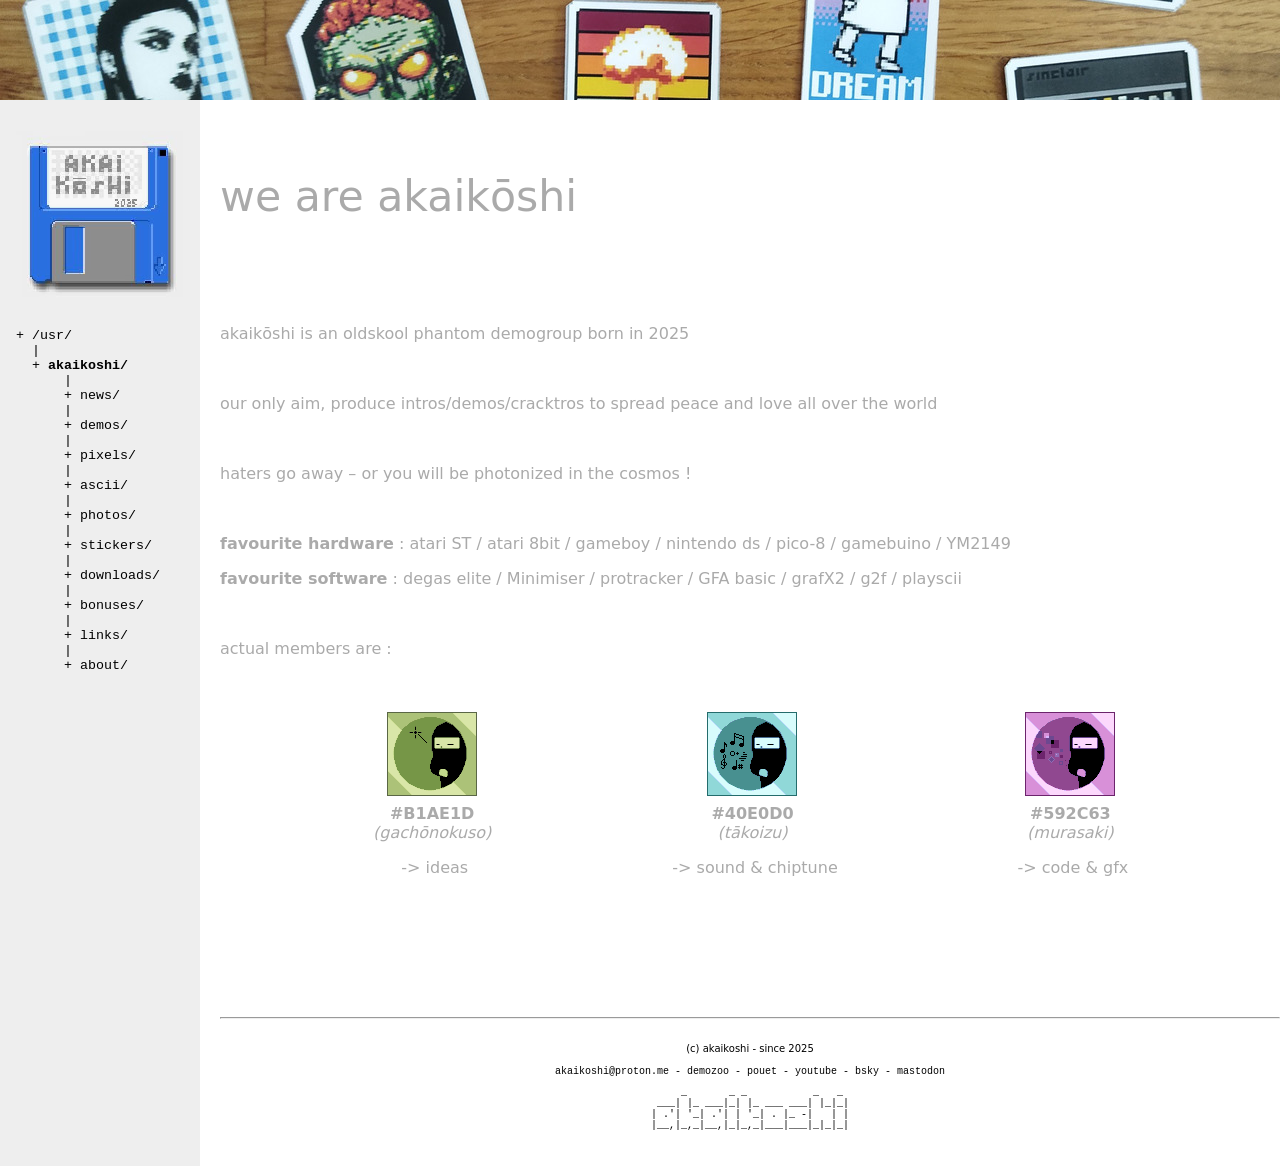
<file: index.html>
<!DOCTYPE html>
<HTML>

<HEAD>
	<META charset="utf-8">
	<TITLE>we are akaikoshi</TITLE>
	<LINK href="./css/page.css" rel="stylesheet"></LINK>
	<SCRIPT type="text/javascript" src="lib/ak.js"></SCRIPT>
</HEAD>

<SCRIPT>

var ak_news = [

"12 may 2026| welcome on akaikoshi new website - hope you'll like it :-)</A>",

"",
"",
"",
"",

];

<!-- 
//------------------------------------------------------------------------------
// ---- BODY ----
//------------------------------------------------------------------------------
-->

start_page(1, "we are akaikōshi", "" );

</script><h2>
<P>akaikōshi is an oldskool phantom demogroup born in 2025
<P>&nbsp;</P>
<P>our only aim, produce intros/demos/cracktros to spread peace and love all over the world
<P>&nbsp;</P>
<P>haters go away – or you will be photonized in the cosmos !

<P>&nbsp;</P>

<P><B>favourite hardware</B> : atari ST / atari 8bit / gameboy / nintendo ds / pico-8 / gamebuino / YM2149

<P><B>favourite software</B> : degas elite / Minimiser / protracker / GFA basic / grafX2 / g2f / playscii

<P>&nbsp;</P>
<P>actual members are :
<p>&nbsp;</p>
<center>
<table border=0 width=85%>
<tr valign=center>
<td align=center><img src="img/n3.png"></td>
<td align=center><img src="img/n2.png"></td>
	<td align=center><img src="img/n1.png"></td>
</tr>

<tr valign=center> 
<td align=center><B>#B1AE1D</B><I><br>(gachōnokuso)</I></B><P>&nbsp;-> ideas</td>
<td align=center><B>#40E0D0</B><I><br>(tākoizu)</I><P>&nbsp;-> sound & chiptune</td>
<td align=center><B>#592C63</B><I><br>(murasaki)</I><P>&nbsp;-> code & gfx</td>
</tr>

</table>

<P>&nbsp;</P>
<P>&nbsp;</P>
<P>&nbsp;</P>

<script>
  end_page();
 
</script>
</HTML>
</file>
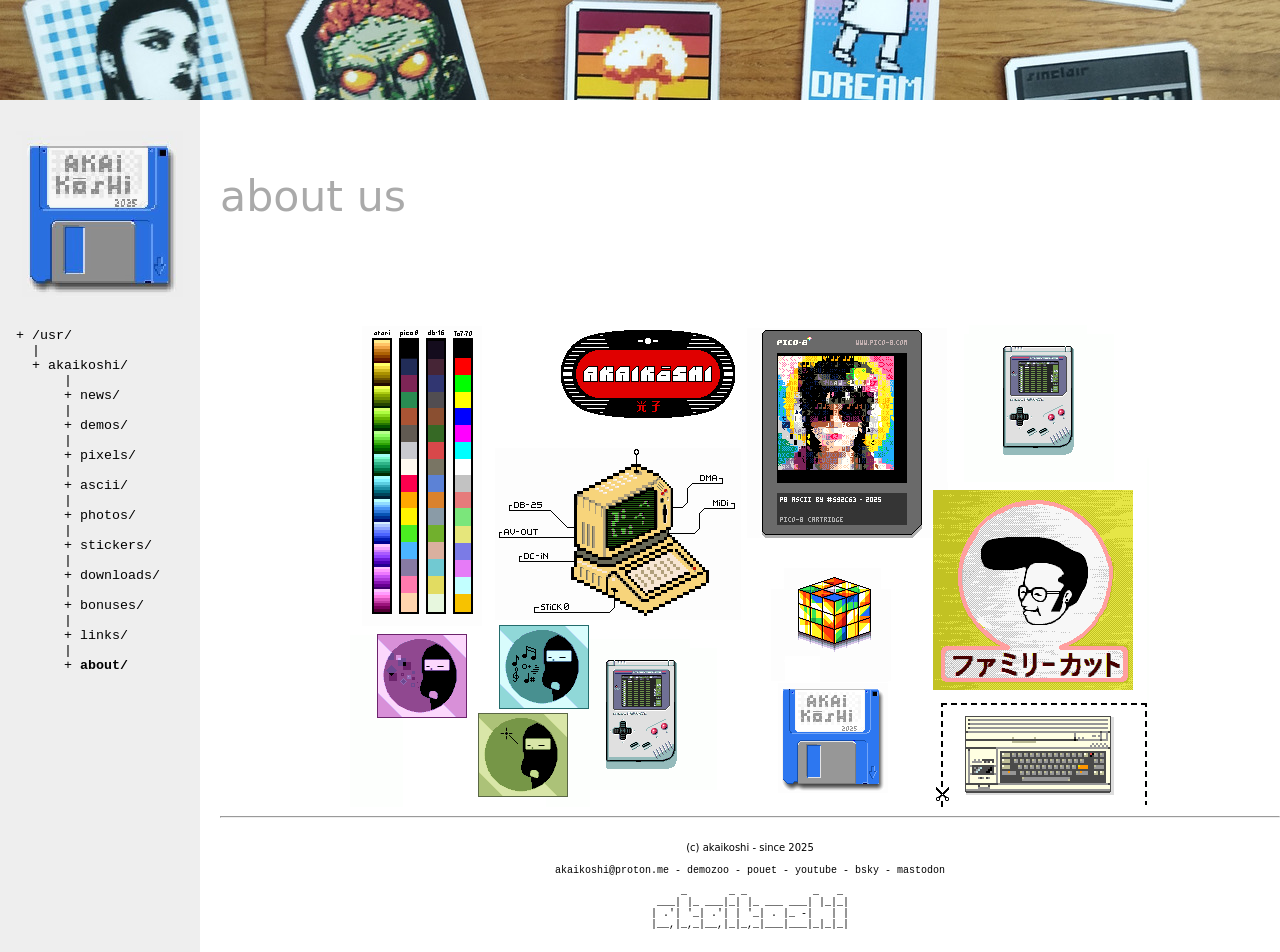
<file: about.html>
<!DOCTYPE html>
<HTML>

<HEAD>
	<META charset="utf-8">
	<TITLE>akaikoshi : about us</TITLE>
	<LINK href="./css/page.css" rel="stylesheet"></LINK>
	<SCRIPT type="text/javascript" src="lib/ak.js"></SCRIPT>
</HEAD>

<SCRIPT>

<!-- 
//------------------------------------------------------------------------------
// ---- BODY ----
//------------------------------------------------------------------------------
-->

start_page( 11, "about us", "" );

	document.write( "<center><img src='img/about.png'>" );

end_page(); 

</SCRIPT>
</HTML>
</file>
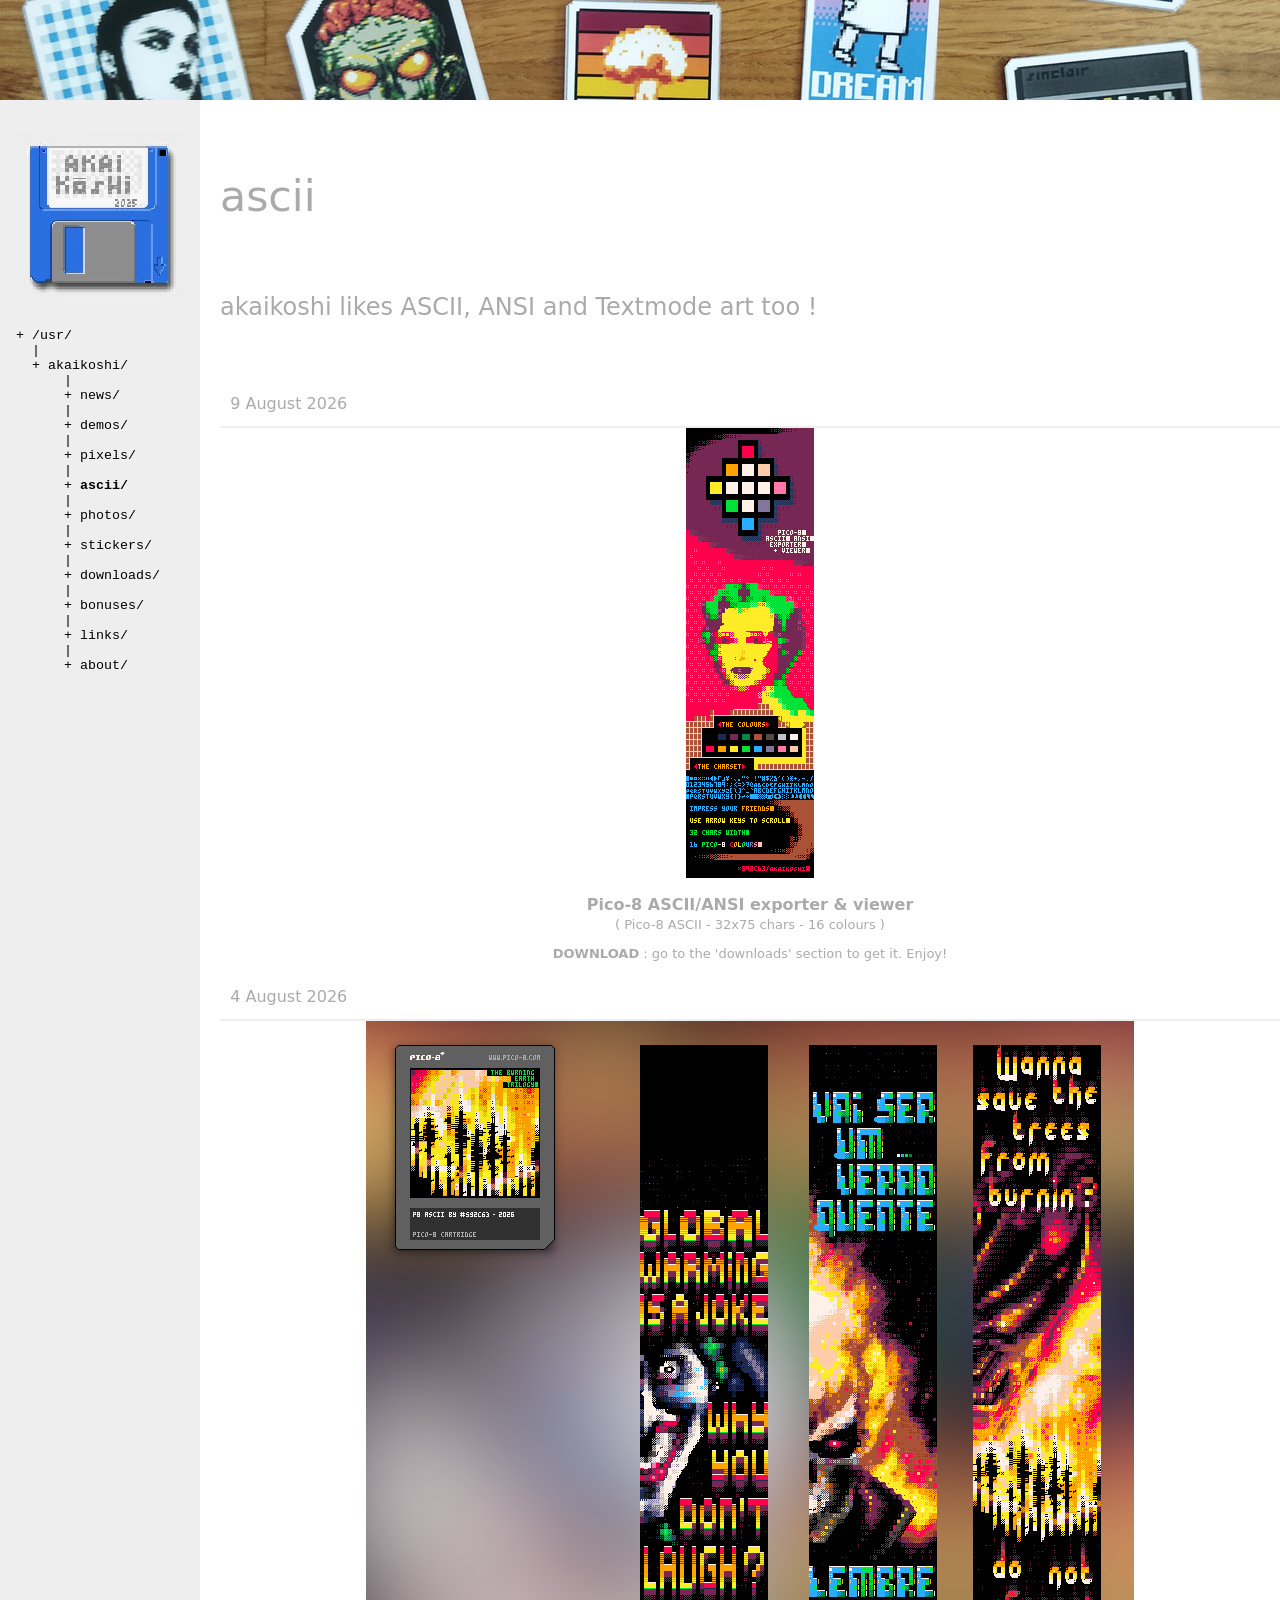
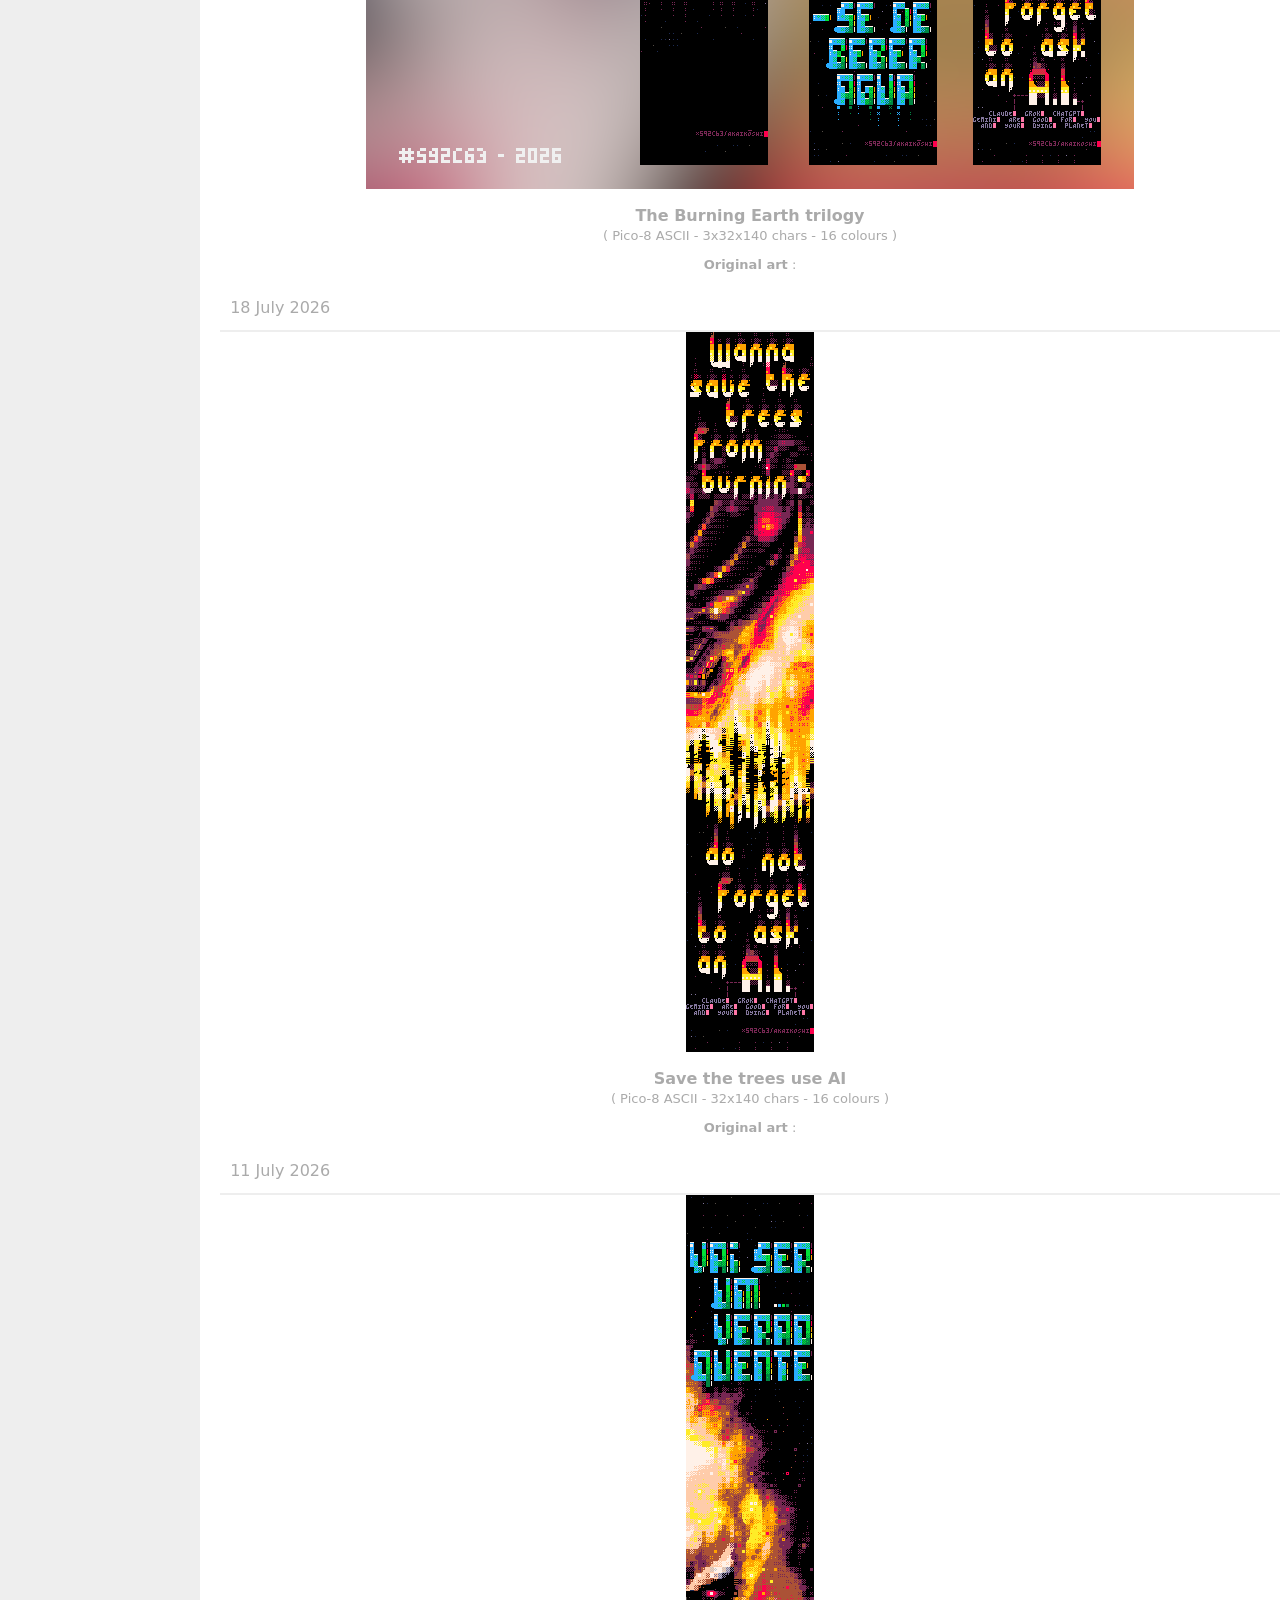
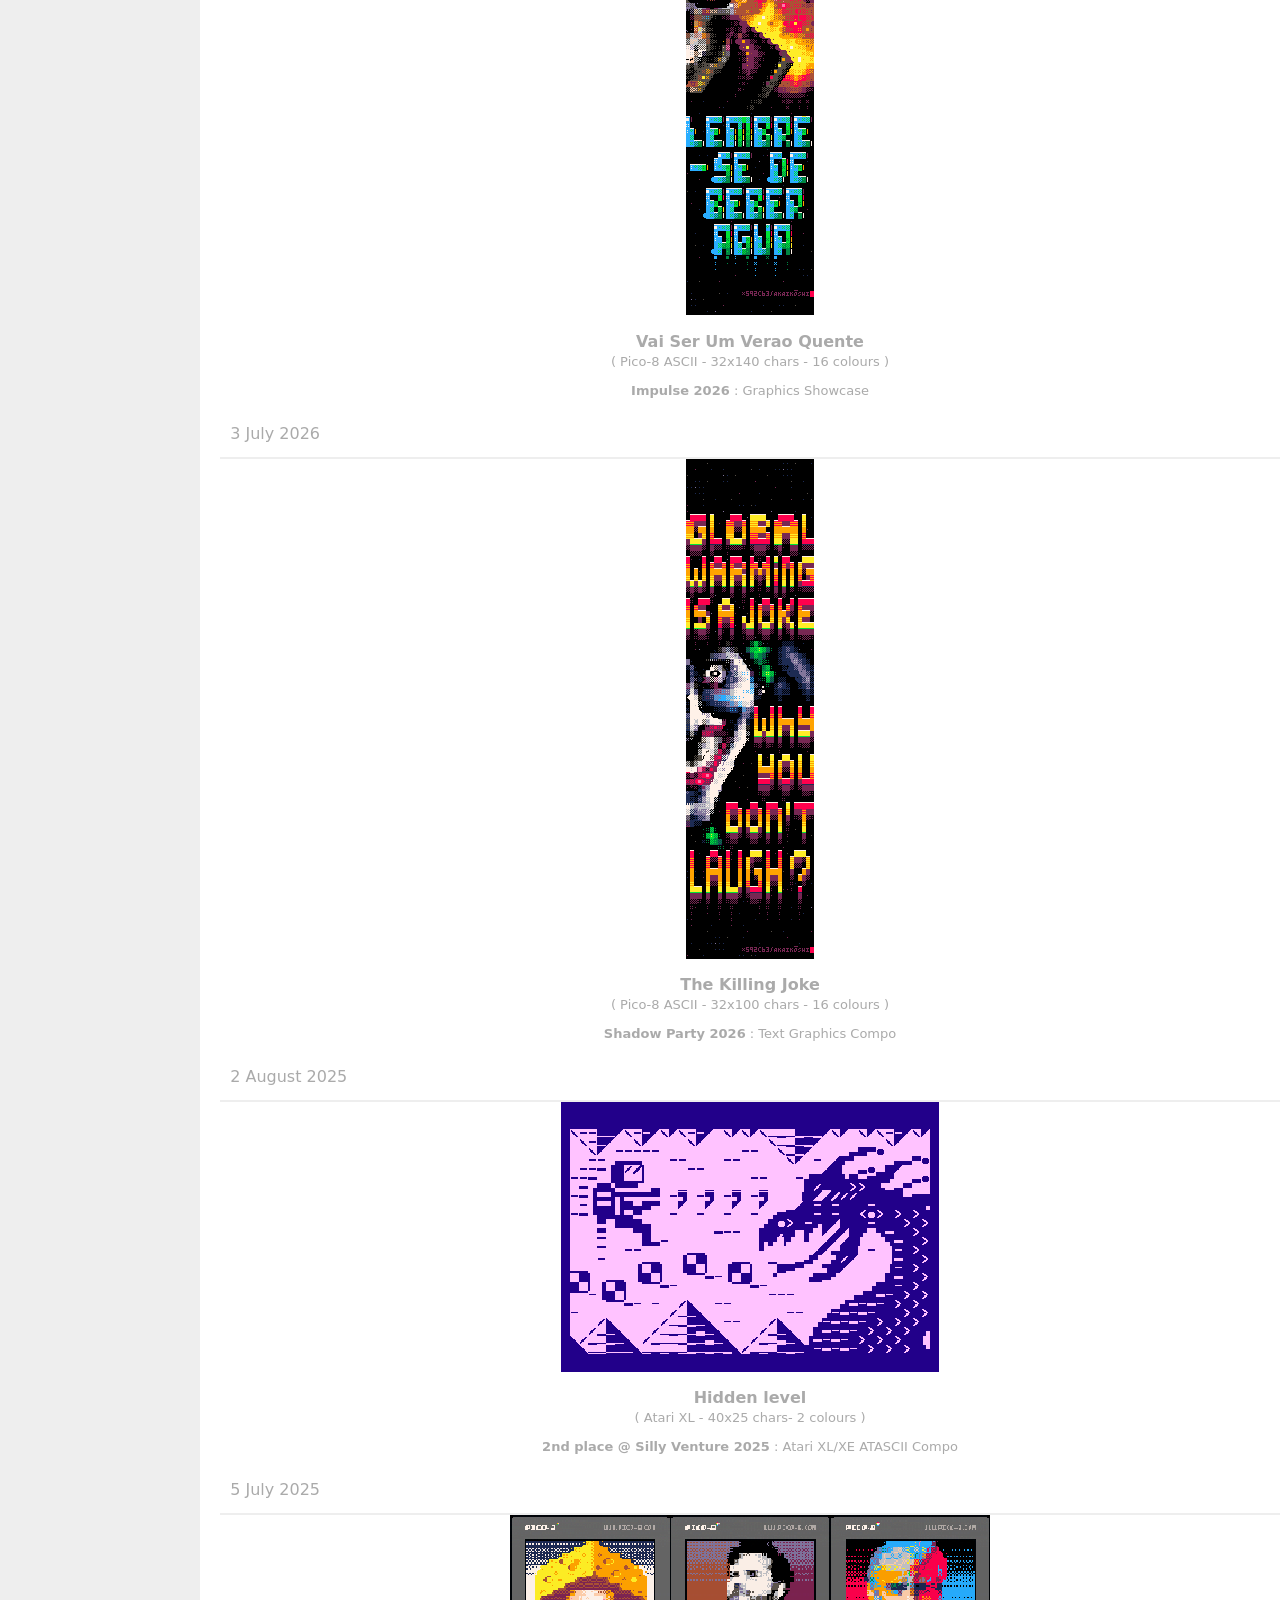
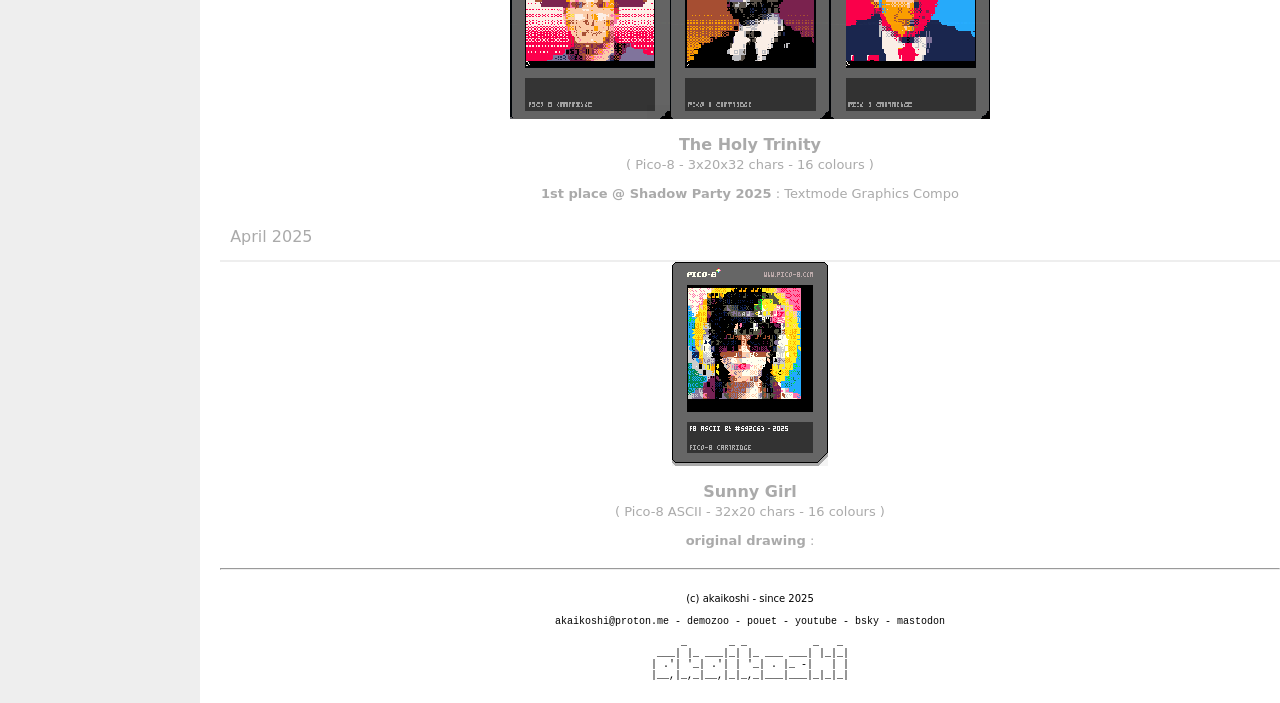
<file: ascii.html>
<!DOCTYPE html>
<HTML>

<HEAD>
	<META charset="utf-8">
	<TITLE>akaikoshi : pixels</TITLE>
	<LINK href="./css/page.css" rel="stylesheet"></LINK>
	<SCRIPT type="text/javascript" src="lib/ak.js"></SCRIPT>
</HEAD>

<SCRIPT>

var akpics = [

["Pico-8 ASCII/ANSI exporter & viewer", "Pico-8 ASCII - 32x75 chars - 16 colours", 
"9 August 2026", "DOWNLOAD", "go to the 'downloads' section to get it. Enjoy!",
450
], 


["The Burning Earth trilogy", "Pico-8 ASCII - 3x32x140 chars - 16 colours", 
"4 August 2026", "Original art", "",
768
], 

["Save the trees use AI", "Pico-8 ASCII - 32x140 chars - 16 colours", 
"18 July 2026", "Original art", "",
720
], 

["Vai Ser Um Verao Quente", "Pico-8 ASCII - 32x140 chars - 16 colours", 
"11 July 2026", "Impulse 2026", "Graphics Showcase",
720
], 

["The Killing Joke", "Pico-8 ASCII - 32x100 chars - 16 colours", 
"3 July 2026", "Shadow Party 2026", "Text Graphics Compo",
500
], 

["Hidden level", "Atari XL - 40x25 chars- 2 colours",
"2 August 2025", "2nd place @ Silly Venture 2025", "Atari XL/XE ATASCII Compo",
270
],

["The Holy Trinity", "Pico-8 - 3x20x32 chars - 16 colours",
"5 July 2025","1st place @ Shadow Party 2025", "Textmode Graphics Compo",
204
],

["Sunny Girl", "Pico-8 ASCII - 32x20 chars - 16 colours", 
"April 2025", "original drawing", "",
204
],


];

<!-- 
//------------------------------------------------------------------------------
// ---- BODY ----
//------------------------------------------------------------------------------
-->

start_page(5, "ascii", "akaikoshi likes ASCII, ANSI and Textmode art too !" );

	var i, nbpics = akpics.length;

	document.write( "<table width=100% border=0 cellspacing=0 cellpadding=0>" );

	for( i=0; i<nbpics; i++ )
	{
		var picdata = akpics[i];
		var imgname = formatfilename(picdata[0].toLowerCase());
		
		//date
		document.write( "<tr><TD align=><h2>&nbsp; "+picdata[2]);
		document.write( "<tr height=2 bgcolor=#EEEEEE><TD>");
		document.write( "<tr height=2><TD align=center>");
		document.write( "<img src='pixels/" + imgname + ".png' height="+picdata[5]+" >" );

		document.write( "<h2><b>"+ picdata[0] +"</B><font size=2><font size=2>" );
		
		// party -----------------------------------------------
		if(picdata[1]!==""){ document.write( "<BR>( " + picdata[1] +" )" ); }
		
		// party -----------------------------------------------
		if(picdata[3]!==""){ document.write( "<P><B>"+ picdata[3]+"</B> : " + picdata[4]+ "</B> "); }
		
	}
   
	document.write( "</table>" );
 
end_page(); 

</SCRIPT>
</HTML>
</file>
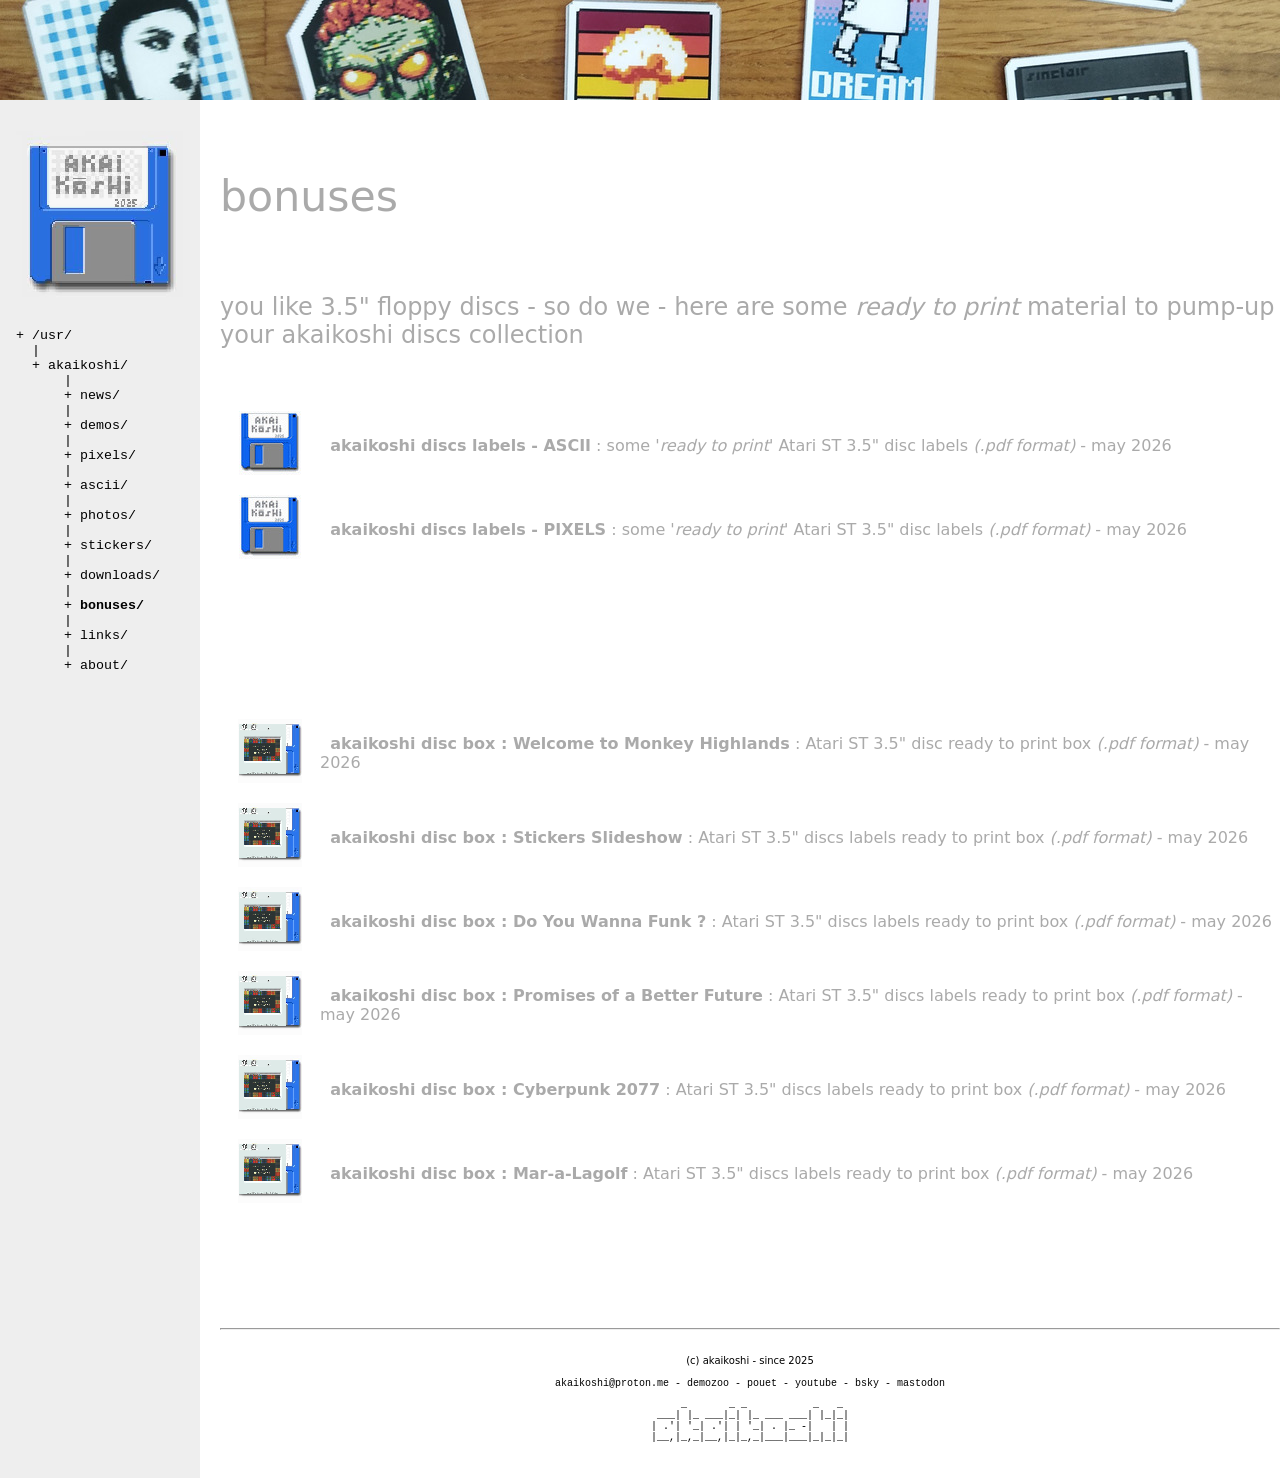
<file: bonuses.html>
<!DOCTYPE html>
<HTML>

<HEAD>
	<META charset="utf-8">
	<TITLE>akaikoshi : bonuses</TITLE>
	<LINK href="./css/page.css" rel="stylesheet"></LINK>
	<SCRIPT type="text/javascript" src="lib/ak.js"></SCRIPT>
</HEAD>

<SCRIPT>

var akdownloads = [

"akaikoshi discs labels - ASCII|some '<I>ready to print</I>' Atari ST 3.5\" disc labels<I> (.pdf format) </I> - may 2026 |akaikoshi disc labels - ascii.pdf|",
"akaikoshi discs labels - PIXELS|some '<I>ready to print</I>' Atari ST 3.5\" disc labels<I> (.pdf format) </I> - may 2026 |akaikoshi disc labels - pixels.pdf|",

"","","","",

"akaikoshi disc box : Welcome to Monkey Highlands|Atari ST 3.5\" disc ready to print box<I> (.pdf format) </I> - may 2026 |akaikoshi disc box highlands.pdf|bonuses/discbox.jpg",
"akaikoshi disc box : Stickers Slideshow|Atari ST 3.5\" discs labels ready to print box<I> (.pdf format) </I> - may 2026 |akaikoshi disc box stickers collection.pdf|bonuses/discbox.jpg",
"akaikoshi disc box : Do You Wanna Funk ?|Atari ST 3.5\" discs labels ready to print box<I> (.pdf format) </I> - may 2026 |akaikoshi disc box do you wanna funk.pdf|bonuses/discbox.jpg",
"akaikoshi disc box : Promises of a Better Future|Atari ST 3.5\" discs labels ready to print box<I> (.pdf format) </I> - may 2026 |akaikoshi disc box promises of a better future.pdf|bonuses/discbox.jpg",

"akaikoshi disc box : Cyberpunk 2077|Atari ST 3.5\" discs labels ready to print box<I> (.pdf format) </I> - may 2026 |akaikoshi disc box cyberpunk 77.pdf|bonuses/discbox.jpg",
"akaikoshi disc box : Mar-a-Lagolf|Atari ST 3.5\" discs labels ready to print box<I> (.pdf format) </I> - may 2026 |akaikoshi disc box maralagolf.pdf|bonuses/discbox.jpg",

"","","",""

];

<!-- 
//------------------------------------------------------------------------------
// ---- BODY ----
//------------------------------------------------------------------------------
-->

start_page(9, "bonuses", "you like 3.5\" floppy discs - so do we - here are some <I>ready to print</I> material to pump-up your akaikoshi discs collection" );

  var i;

 document.write ("<h2>");
 
  for (i=0; i<akdownloads.length-1 ; i++ )
  {
	if (akdownloads[i]==="")
	{
		document.write("<P>&nbsp;");
	}
	else
	{
		var n = akdownloads[i].split('|');
		var icon = (n[3]==="")?"img/floppy.jpg":n[3];
		document.write( "<P>" );
		document.write( "<table width=100% border=0 cellpadding=0 cellspacing=0><tr valign=center><td width=100 align=center>" );
		document.write( "<a href='bonuses/"+n[2]+"' title='download "+n[0]+"' target=_blank><img src='"+icon+"' border=0 height=64></a>" );
		document.write( "<td> &nbsp; <B>" + n[0] +"</B> : " + n[1] );
		document.write( "</td></tr></table>" );
	}
  }
  
end_page(); 

</SCRIPT>
</HTML>
</file>
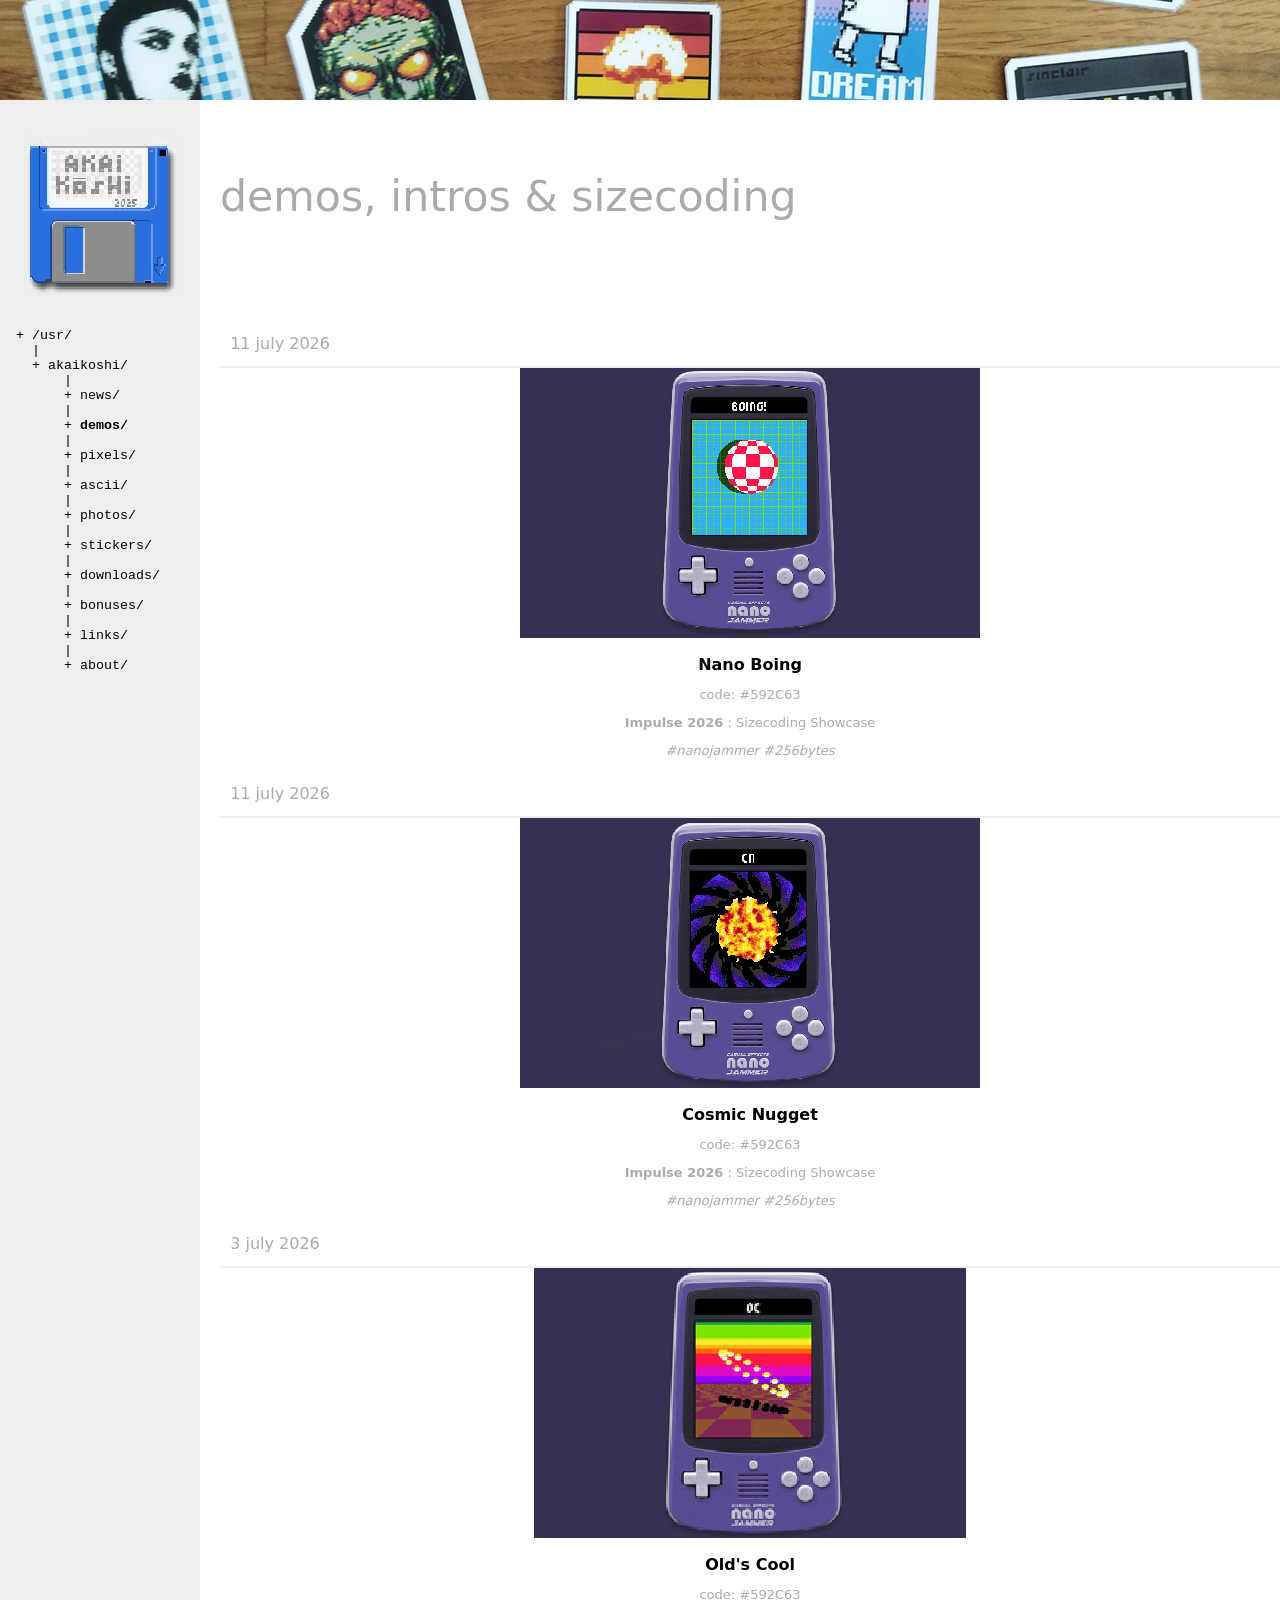
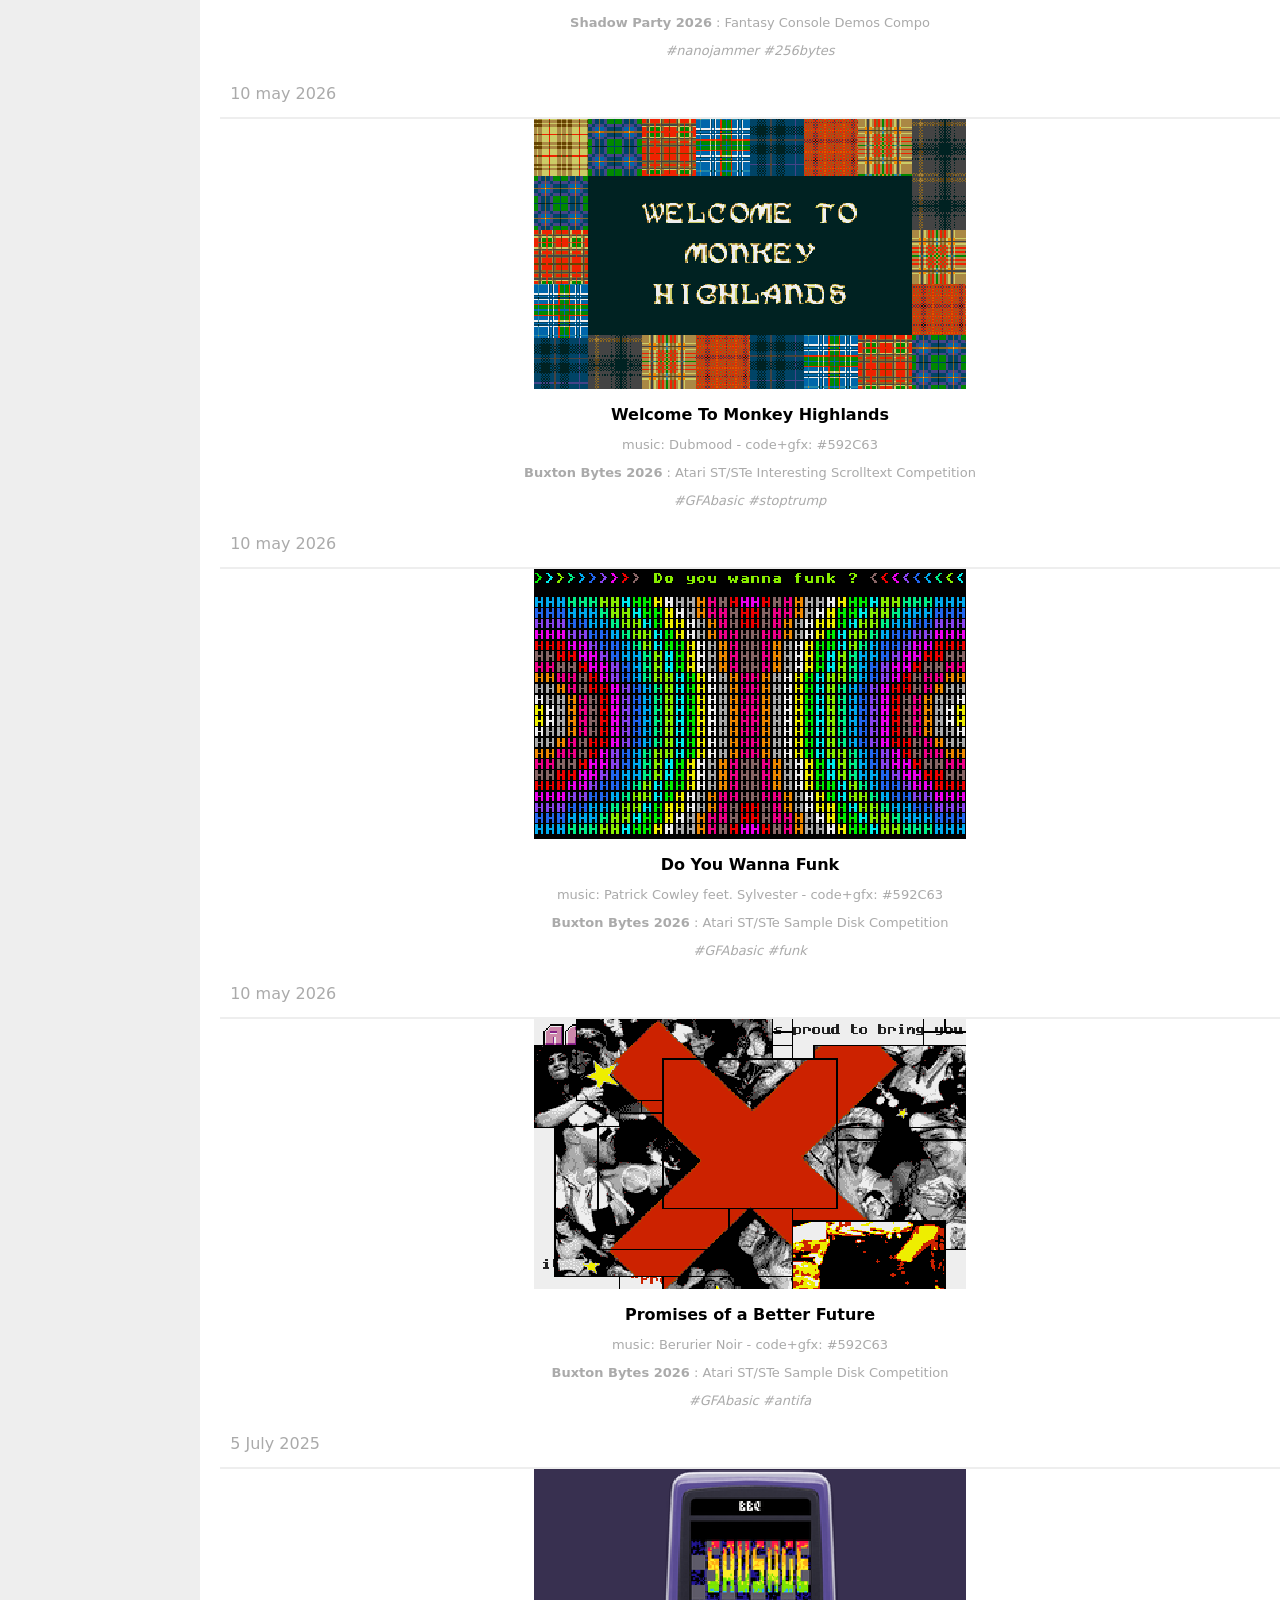
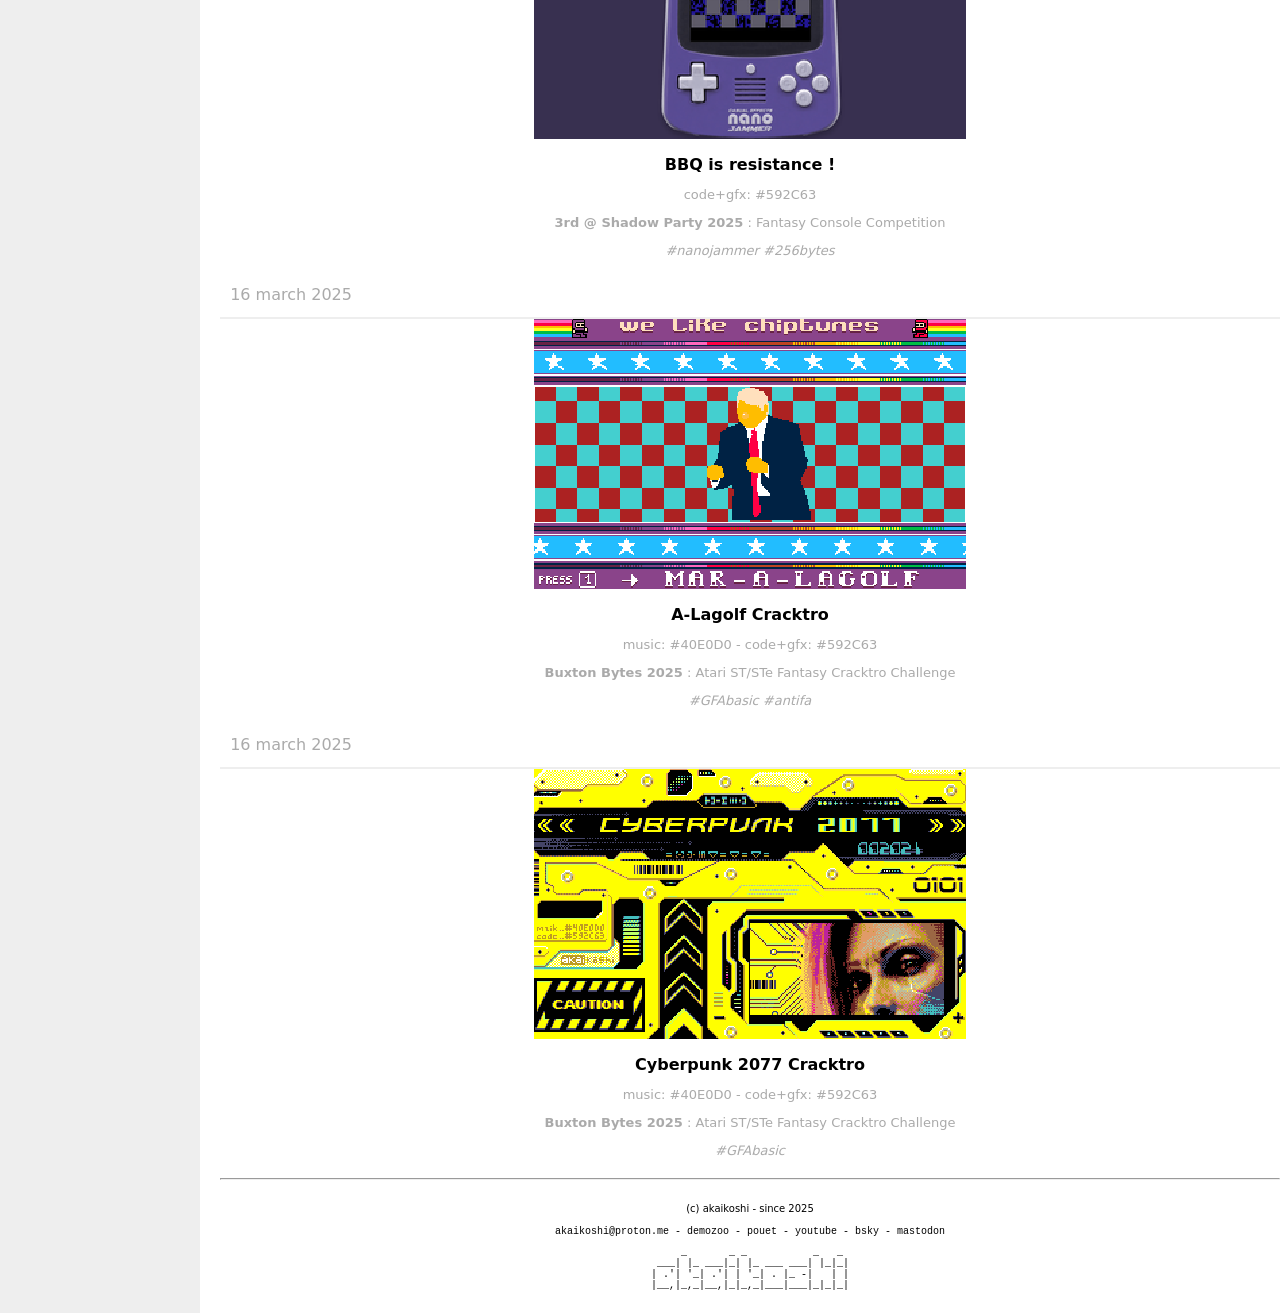
<file: demos.html>
<!DOCTYPE html><HTML><HEAD>	<meta name="referrer" content="strict-origin-when-cross-origin">	<META charset="utf-8">	<TITLE>akaikoshi : demos & cracktros</TITLE>	<LINK href="./css/page.css" rel="stylesheet"></LINK>	<SCRIPT type="text/javascript" src="lib/ak.js"></SCRIPT></HEAD><script>var akdemos = [["Nano Boing", "akaikoshi", "11 july 2026","Impulse 2026", "Sizecoding Showcase", "","nanojammer #256bytes","https://morgan3d.github.io/nano/index.html?code=[base64]", "","code: #592C63"], ["Cosmic Nugget", "akaikoshi", "11 july 2026","Impulse 2026", "Sizecoding Showcase", "","nanojammer #256bytes","https://morgan3d.github.io/nano/index.html?code=[base64]", "","code: #592C63"], ["Old's Cool", "akaikoshi", "3 july 2026","Shadow Party 2026", "Fantasy Console Demos Compo", "","nanojammer #256bytes","https://morgan3d.github.io/nano/index.html?code=[base64]", "391388","code: #592C63"], ["Welcome To Monkey Highlands", "akaikoshi", "10 may 2026","Buxton Bytes 2026", "Atari ST/STe Interesting Scrolltext Competition", "","GFAbasic #stoptrump","EA2UIzvOvVk", "391388","music: Dubmood - code+gfx: #592C63"], ["Do You Wanna Funk", "akaikoshi", "10 may 2026","Buxton Bytes 2026", "Atari ST/STe Sample Disk Competition", "","GFAbasic #funk","z7sdZefQbxI", "391376","music: Patrick  Cowley feet. Sylvester - code+gfx: #592C63"], ["Promises of a Better Future", "akaikoshi", "10 may 2026","Buxton Bytes 2026", "Atari ST/STe Sample Disk Competition", "","GFAbasic #antifa","X9VlwjUfzn8", "391379","music: Berurier Noir - code+gfx: #592C63"], ["BBQ is resistance !", "akaikoshi", "5 July 2025","3rd @ Shadow Party 2025", "Fantasy Console Competition", "","nanojammer #256bytes","15z_IN46tu8", "374526","code+gfx: #592C63"], ["A-Lagolf Cracktro", "akaikoshi", "16 march 2025","Buxton Bytes 2025", "Atari ST/STe Fantasy Cracktro Challenge", "","GFAbasic #antifa","tjr0VO4A73o", "369925","music: #40E0D0 - code+gfx: #592C63"], ["Cyberpunk 2077 Cracktro", "akaikoshi", "16 march 2025","Buxton Bytes 2025", "Atari ST/STe Fantasy Cracktro Challenge", "","GFAbasic","FQQiR-gDn8w", "369926","music: #40E0D0 - code+gfx: #592C63"]];<!-- //------------------------------------------------------------------------------// ---- BODY ----//-------------------------------------------------------------------------------->start_page(3, "demos, intros & sizecoding", "" );
var i, nbdemos = akdemos.length;document.write( "<table width=100% border=0 cellspacing=0 cellpadding=0>" );	for( j=i=0; i<nbdemos; i++ )	{		var demodata = akdemos[i];		var name = demodata[0];		var demozoo = "https://demozoo.org/productions/"+demodata[8];		var youtube = ((demodata[7].length==11) ? "https://www.youtube.com/watch?v=":"")+demodata[7];		var imgname = formatfilename(name.toLowerCase());		var imagelink= (youtube!=="") ? "<a href='"+youtube+"' target='_blank' title='view in youtube'>" : "";		document.write( "<tr><TD align=><h2>&nbsp; "+demodata[2]); // date		document.write( "<tr height=2 bgcolor=#EEEEEE><TD>");     // gray line		document.write( "<tr><TD align=center>");		document.write( imagelink+"<img src='demos/" + imgname + ".png' height=270></A>");		document.write( "<h2><B><a href='"+demozoo+"' target='_blank' title='view in demozoo'>" + name +"</B></font></A><font size=2>" );		// credits -----------------------------------------------		if (demodata[9]!=="") { document.write( "<P>"+ demodata[9] ); }		// party & compo -----------------------------------------------		if (demodata[3]!=="") { document.write( "<P><B>"+ demodata[3]+"</B> : " + demodata[4]+ "</B> "); }		//TAGS		if (demodata[6]!=="") { document.write( "<P><I>#"+ demodata[6] ); }	}	document.write( "</table>" ); end_page(); <!-- //------------------------------------------------------------------------------// ---- END OF PAGE ----//--------------------------------------------------------------------------------></SCRIPT></HTML>
</file>
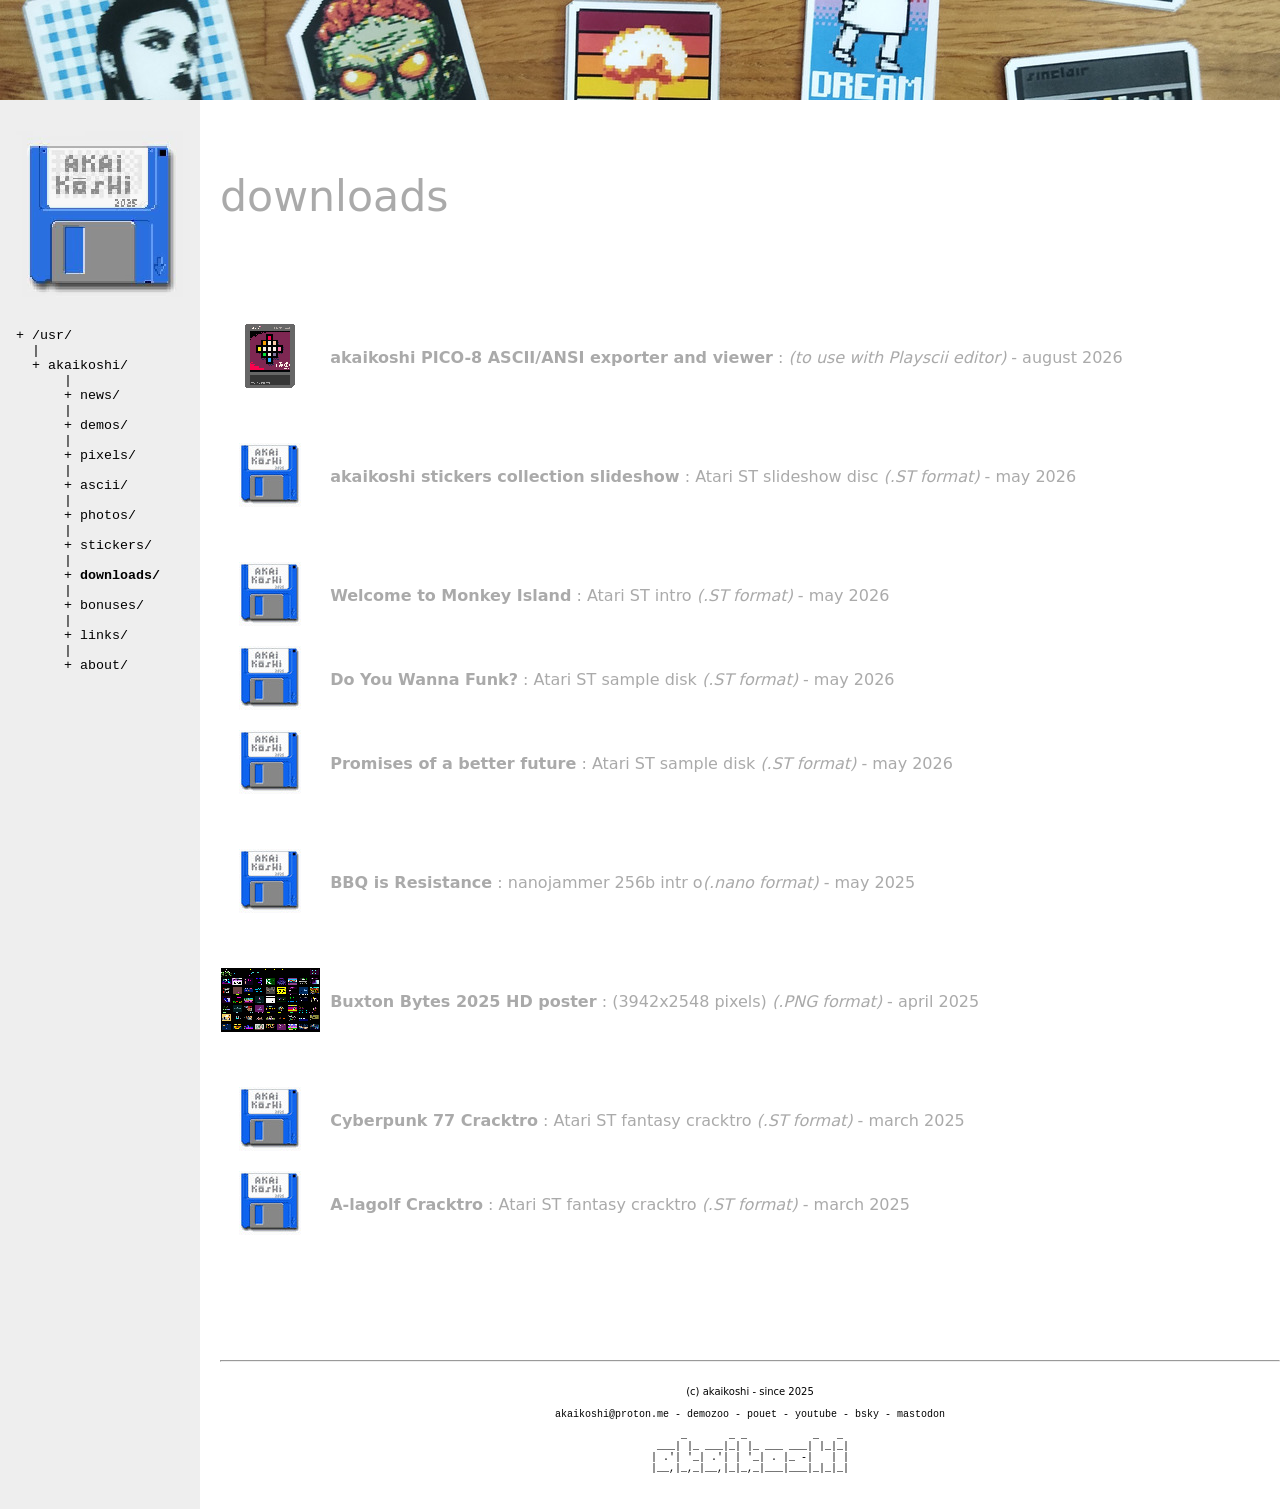
<file: downloads.html>
<!DOCTYPE html>
<HTML>

<HEAD>
	<META charset="utf-8">
	<TITLE>akaikoshi : downloads</TITLE>
	<LINK href="./css/page.css" rel="stylesheet"></LINK>
	<SCRIPT type="text/javascript" src="lib/ak.js"></SCRIPT>
</HEAD>

<SCRIPT>

var akdownloads = [

"akaikoshi PICO-8 ASCII/ANSI exporter and viewer|<I>(to use with Playscii editor)</I> - august 2026 |pico8_ansi.zip|img/pico8_ansi_viewer.p8.png|",

"",

"akaikoshi stickers collection slideshow|Atari ST slideshow disc <I>(.ST format)</I> - may 2026 |asc.zip|",

"",

"Welcome to Monkey Island|Atari ST intro <I>(.ST format)</I> - may 2026 |highlands.zip|",

"Do You Wanna Funk?|Atari ST sample disk <I>(.ST format)</I> - may 2026|funk.zip|",

"Promises of a better future|Atari ST sample disk <I>(.ST format)</I> - may 2026|rouge.zip|",

"",

"BBQ is Resistance|nanojammer 256b intr o<I>(.nano format)</I> - may 2025|bbq.zip|",

"",

"Buxton Bytes 2025 HD poster|(3942x2548 pixels) <I>(.PNG format)</I> - april 2025|Buxton Bytes 2025 - FCC - poster.png|downloads/Buxton Bytes 2025 - FCC - poster.png",

"",

"Cyberpunk 77 Cracktro|Atari ST fantasy cracktro <I>(.ST format)</I> - march 2025|c77.zip|",

"A-lagolf Cracktro|Atari ST fantasy cracktro <I>(.ST format)</I> - march 2025 |alagolf.zip|",

"","","",""

];

<!-- 
//------------------------------------------------------------------------------
// ---- BODY ----
//------------------------------------------------------------------------------
-->

start_page(8, "downloads", "" );

  var i;

 document.write ("<h2>");
 
  for (i=0; i<akdownloads.length-1 ; i++ )
  {
	if (akdownloads[i]==="")
	{
		document.write("<P>&nbsp;");
	}
	else
	{
		var n = akdownloads[i].split('|');
		var icon = (n[3]==="")?"img/floppy.jpg":n[3];
		document.write( "<P>" );
		document.write( "<table width=100% border=0 cellpadding=0 cellspacing=0><tr valign=center><td width=100 align=center>" );
		document.write( "<a href='downloads/"+n[2]+"' title='download "+n[0]+"' target=_blank><img src='"+icon+"' border=0 height=64></a>" );
		document.write( "<td> &nbsp; <B>" + n[0] +"</B> : " + n[1] );
		document.write( "</td></tr></table>" );
	}
  }
  
end_page(); 

</SCRIPT>
</HTML>
</file>
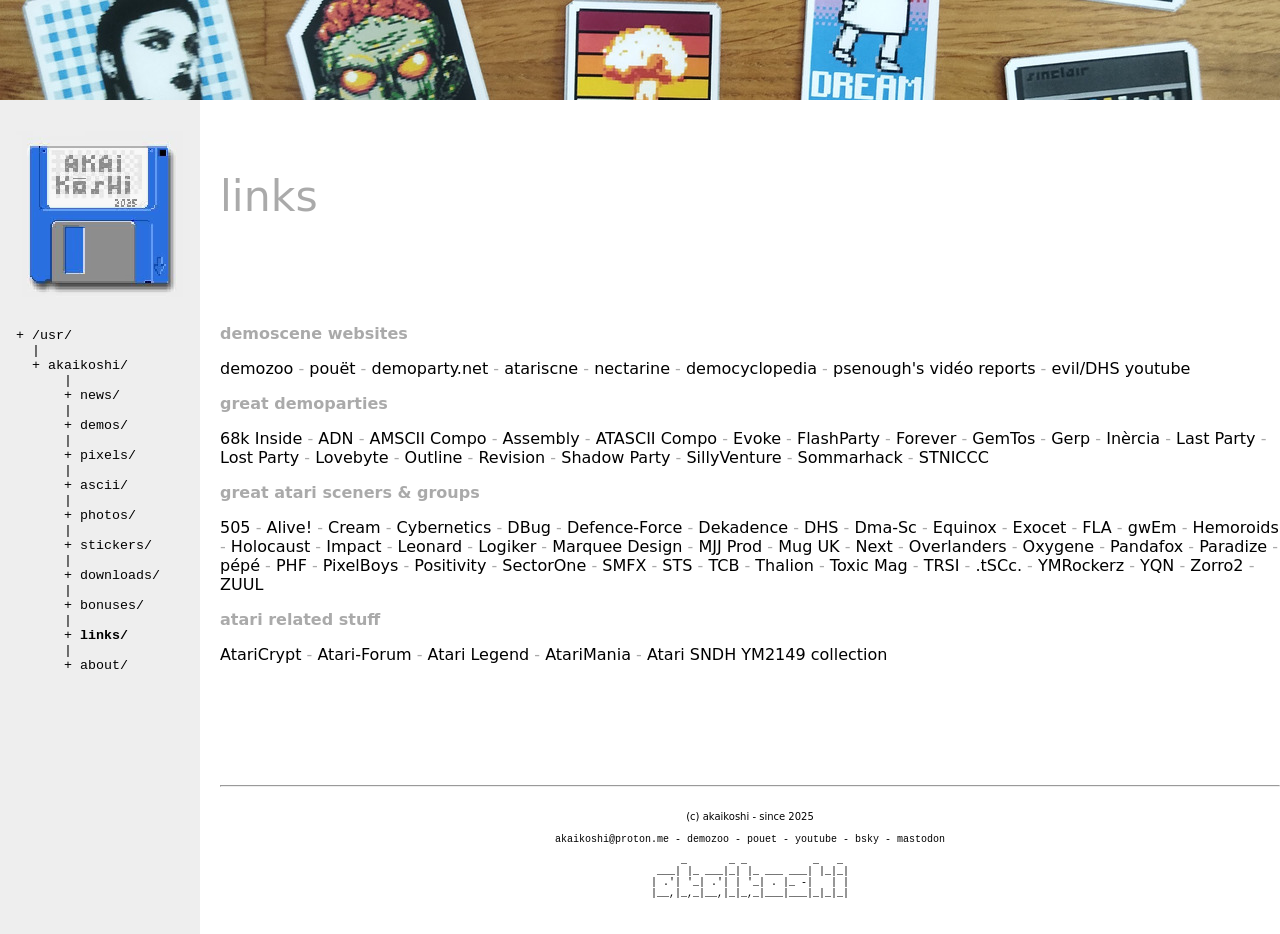
<file: links.html>
<!DOCTYPE html>
<HTML>

<HEAD>
	<META charset="utf-8">
	<TITLE>akaikoshi : links</TITLE>
	<LINK href="./css/page.css" rel="stylesheet"></LINK>
	<SCRIPT type="text/javascript" src="lib/ak.js"></SCRIPT>
</HEAD>

<SCRIPT>

<!-- 
//------------------------------------------------------------------------------
// ---- BODY ----
//------------------------------------------------------------------------------
-->

start_page(10, "links", "" );

</script><h2>
<p><strong>demoscene websites</strong></p>

<p><a href="https://demozoo.org/" target="_blank">demozoo</a> - 
<a href="https://demozoo.org/" target="_blank">pouët</a> - 
<a href="https://www.demoparty.net/" target="_blank">demoparty.net</a> - 
<a href="https://atariscne.org" target="_blank">atariscne</a> - 
<a href="https://scenestream.net/" target="_blank">nectarine</a> - 
<a href="https://democyclopedie.wordpress.com/" target="_blank">democyclopedia</a> - 
<a href="https://www.youtube.com/@psenough" target="_blank">psenough's vidéo reports</a> - 
<a href="https://youtube.com/@evldhs" target="_blank">evil/DHS youtube</a></p>

<p><strong>great demoparties</strong></p>

<p><a href="https://68k-inside.party/" target="_blank">68k Inside</a> - 
<a href="https://adn-tantonville.forumgratuit.be/" target="_blank">ADN</a> - 
<a href="https://logiker.com/AMSCII-Compo" target="_blank">AMSCII Compo</a> - 
<a href="https://assembly.org/" target="_blank">Assembly</a> - 
<a href="https://logiker.com/ATASCII" target="_blank">ATASCII Compo</a> - 
<a href="https://evoke.eu/" target="_blank">Evoke</a> - 
<a href="http://www.flashparty.org.ar/">FlashParty</a> - 
<a href="http://forever.zeroteam.sk/" target="_blank">Forever</a> - 
<a href="https://gemtos.jimdofree.com/" target="_blank">GemTos</a> - 
<a href="https://gerp.traktor.group/" target="_blank">Gerp</a> - 
<a href="https://inercia.pt/" target="_blank">Inèrcia </a>- 
<a href="https://last-party.pl" target="_blank">Last Party</a> -
<a href="https://www.lostparty.pl/" target="_blank">Lost Party</a> - 
<a href="https://lovebyte.party/" target="_blank">Lovebyte</a> - 
<a href="https://outlinedemoparty.nl/" target="_blank">Outline </a>- 
<a href="https://revision-party.net/" target="_blank">Revision</a> - 
<a href="https://shadow-party.org/" target="_blank">Shadow Party</a> - 
<a href="https://sillyventure.eu/en/" target="_blank">SillyVenture</a> -
<a href="https://sommarhack.se/2025/" target="_blank">Sommarhack</a> -
<a href="https://www.stniccc.com/" target="_blank">STNICCC</a></p>

<p><strong>great atari sceners &amp; groups</strong></p>

<p><a href="https://505.atari.org/" target="_blank">505 </a> - 
<a href="https://alive.atari.org/" target="_blank">Alive!</a> - 
<a href="http://cream.atari.org/" target="_blank">Cream</a> - 
<a href="https://cyber.savina.net/" target="_blank">Cybernetics</a> - 
<a href="http://www.d-bug.me/" target="_blank">DBug</a> - 
<a href="https://www.defence-force.org/computing/atari/index.htm" target="_blank">Defence-Force</a> - 
<a href="http://www.dekadence64.org/" target="_blank">Dekadence</a> - 
<a href="http://www.dhs.nu/" target="_blank">DHS</a> - 
<a href="https://soundcloud.com/dma-sc" target="_blank">Dma-Sc </a> - 
<a href="https://equinox.planet-d.net/" target="_blank">Equinox</a> - 
<a href="https://16couleurs.wordpress.com/" target="_blank">Exocet</a> - 
<a href="http://flabros.chez.com/" target="_blank">FLA</a> - 
<a href="https://gwem.bandcamp.com/" target="_blank">gwEm</a> - 
<a href="https://www.hemoroids.ovh" target="_blank">Hemoroids</a> - 
<a href="https://www.codercorner.com/Holocaust.htm" target="_blank">Holocaust</a> - 
<a href="http://846231.online.fr/impactatari/" target="_blank">Impact</a> - 
<a href="http://leonard.oxg.free.fr/" target="_blank">Leonard </a> - 
<a href="https://logiker.com/" target="_blank">Logiker</a> - 
<a href="https://marqueedesign.demoscene.com/" target="_blank">Marquee Design</a> - 
<a href="http://perso.numericable.fr/mjjprod/" target="_blank">MJJ Prod</a> - 
<a href="https://mug-uk.co.uk/" target="_blank">Mug UK</a> - 
<a href="https://www.defence-force.org/computing/demo/scene/next/" target="_blank">Next </a> - 
<a href="https://overlanders-atari.com/" target="_blank">Overlanders</a> - 
<a href="https://www.oxygenedemos.com/" target="_blank">Oxygene</a> - 
<a href="http://askdesign.free.fr/public/pfx/" target="_blank">Pandafox</a> - 
<a href="https://paradize.final-memory.org/" target="_blank">Paradize</a> - 
<a href="http://peek.poke.free.fr/st/galeries/indexpepe.html" target="_blank">pépé</a> - 
<a href="http://www.tphf.karoo.net/" target="_blank">PHF</a> - 
<a href="https://the-pixel-boys.g-1.fr/" target="_blank">PixelBoys </a> - 
<a href="http://abrobecker.free.fr/other/atari.htm" target="_blank">Positivity</a> - 
<a href="http://sectorone.atari.org/" target="_blank">SectorOne</a> - 
<a href="https://smfx.st/" target="_blank">SMFX</a> - 
<a href="https://stsurvivor.atari.org/" target="_blank">STS</a> - 
<a href="http://www.tphf.karoo.net/" target="_blank">TCB</a> - 
<a href="http://thalion.exotica.org.uk/" target="_blank">Thalion</a> - 
<a href="https://strider.untergrund.net/toxicmag/fra.htm" target="_blank">Toxic Mag</a> - 
<a href="https://trsi.dev/" target="_blank">TRSI</a> - 
<a href="https://www.tscc.de/" target="_blank">.tSCc.</a> - 
<a href="https://ymrockerz.creamhq.de/index.php" target="_blank">YMRockerz</a> - 
<a href="https://yqn.atari.org/" target="_blank">YQN</a> - 
<a href="http://freddo.chez.com/index2.html" target="_blank">Zorro2</a> - 
<a href="https://www.zuul.fr/" target="_blank">ZUUL</a></p>

<p><strong>atari related stuff</strong></p>

<p><a href="https://ataricrypt.blogspot.com/" target="_blank">AtariCrypt</a> - 
<a href="https://www.atari-forum.com/" target="_blank">Atari-Forum</a> - 
<a href="https://www.atarilegend.com" target="_blank">Atari Legend</a> - 
<a href="https://www.atarimania.com/" target="_blank">AtariMania</a> - 
<a href="https://sndh.atari.org/" target="_blank">Atari SNDH YM2149 collection</a></p>

&nbsp;<P/>
&nbsp;<P/>
&nbsp;<P/>

<SCRIPT>
end_page(); 
</SCRIPT>

</HTML>
</file>
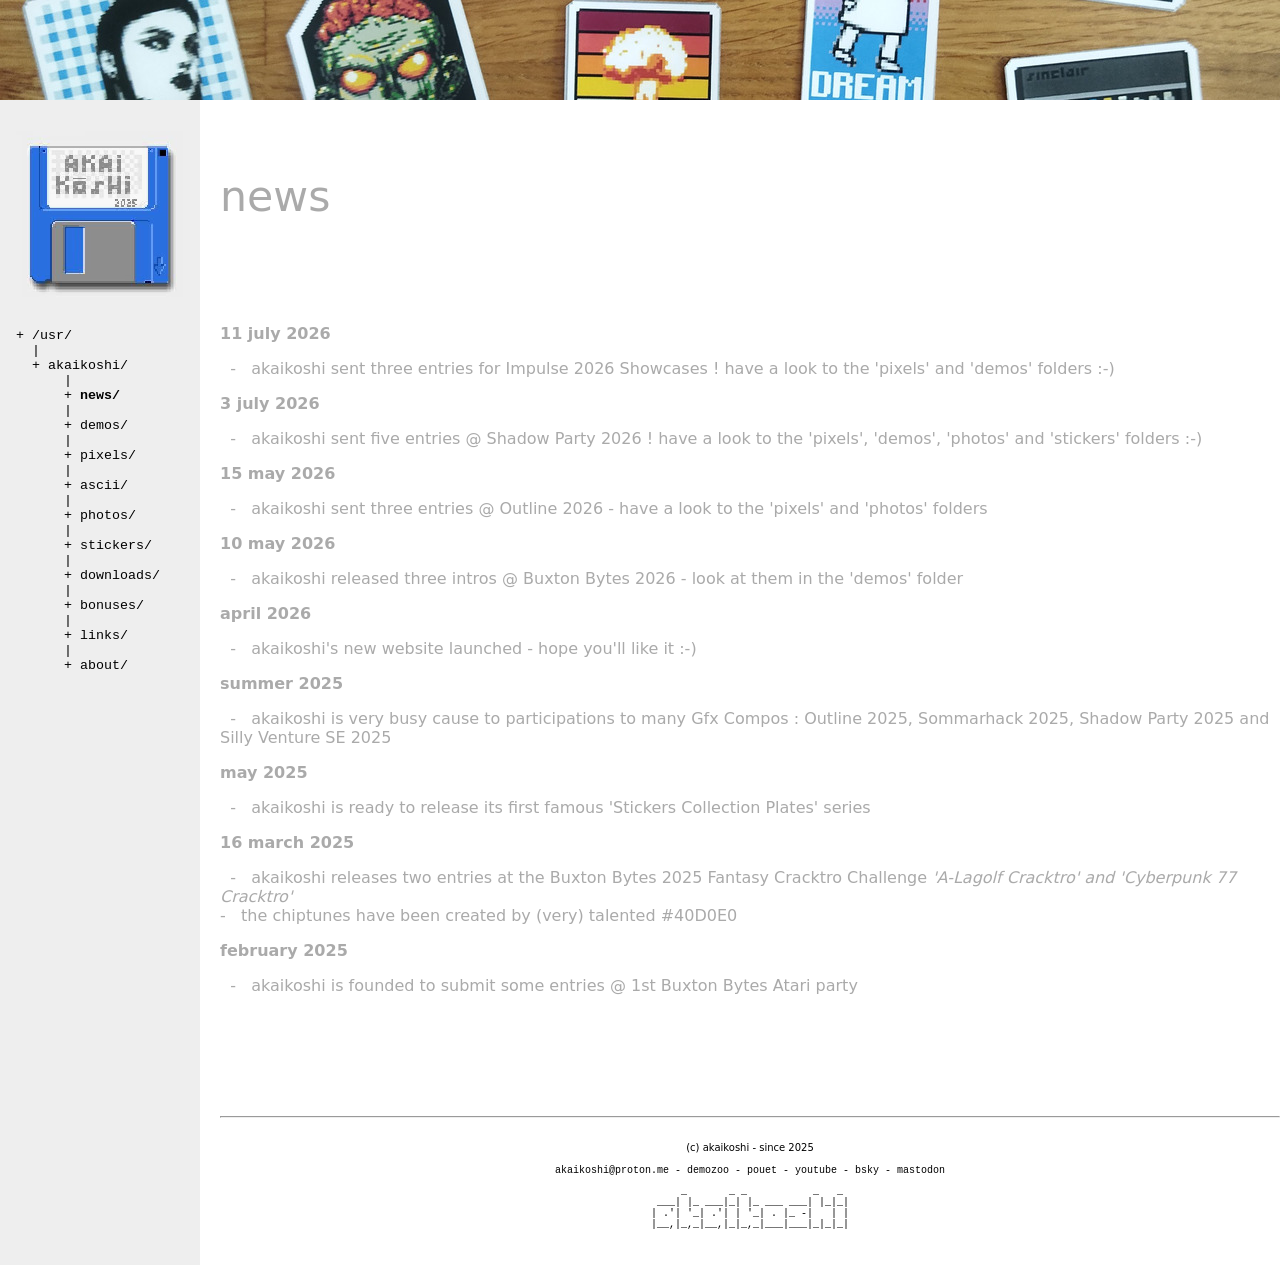
<file: news.html>
<!DOCTYPE html>
<HTML>

<HEAD>
	<META charset="utf-8">
	<TITLE>akaikoshi : news</TITLE>
	<LINK href="./css/page.css" rel="stylesheet"></LINK>
	<SCRIPT type="text/javascript" src="lib/ak.js"></SCRIPT>
</HEAD>

<SCRIPT>

var ak_news = [

"11 july 2026| akaikoshi sent three entries for Impulse 2026 Showcases ! have a look to the 'pixels' and 'demos' folders :-)",

"3 july 2026| akaikoshi sent five entries @ Shadow Party 2026 ! have a look to the 'pixels', 'demos', 'photos' and 'stickers' folders :-)",

"15 may 2026| akaikoshi sent three entries @ Outline 2026 - have a look to the 'pixels' and 'photos' folders",

"10 may 2026| akaikoshi released three intros @ Buxton Bytes 2026 - look at them in the 'demos' folder",

"april 2026| akaikoshi's new website launched - hope you'll like it :-)",

"summer 2025| akaikoshi is very busy cause to participations to many Gfx Compos : Outline 2025, Sommarhack 2025, Shadow Party 2025 and Silly Venture SE 2025",

"may 2025| akaikoshi is ready to release its first famous 'Stickers Collection Plates' series",

"16 march 2025 | akaikoshi releases two entries at the Buxton Bytes 2025 Fantasy Cracktro Challenge <I>'A-Lagolf Cracktro' and 'Cyberpunk 77 Cracktro'</I><BR> - &nbsp; the chiptunes have been created by (very) talented #40D0E0",

"february 2025 | akaikoshi is founded to submit some entries @ 1st Buxton Bytes Atari party",

"",
"",
"",
"",

];

<!-- 
//------------------------------------------------------------------------------
// ---- BODY ----
//------------------------------------------------------------------------------
-->

start_page(2, "news", "" );

  var i;

 document.write ("<h2>");
 
  for (i=0; i<ak_news.length-1 ; i++ )
  {
	if (ak_news[i]==="")
	{
		document.write("<P>&nbsp;");
	}
	else
	{
		var n = ak_news[i].split('|');
		document.write( "<P><B>" + n[0] +"</B><P> &nbsp; - &nbsp; " + n[1]);
	}
  }
  
end_page(); 

</SCRIPT>
</HTML>
</file>
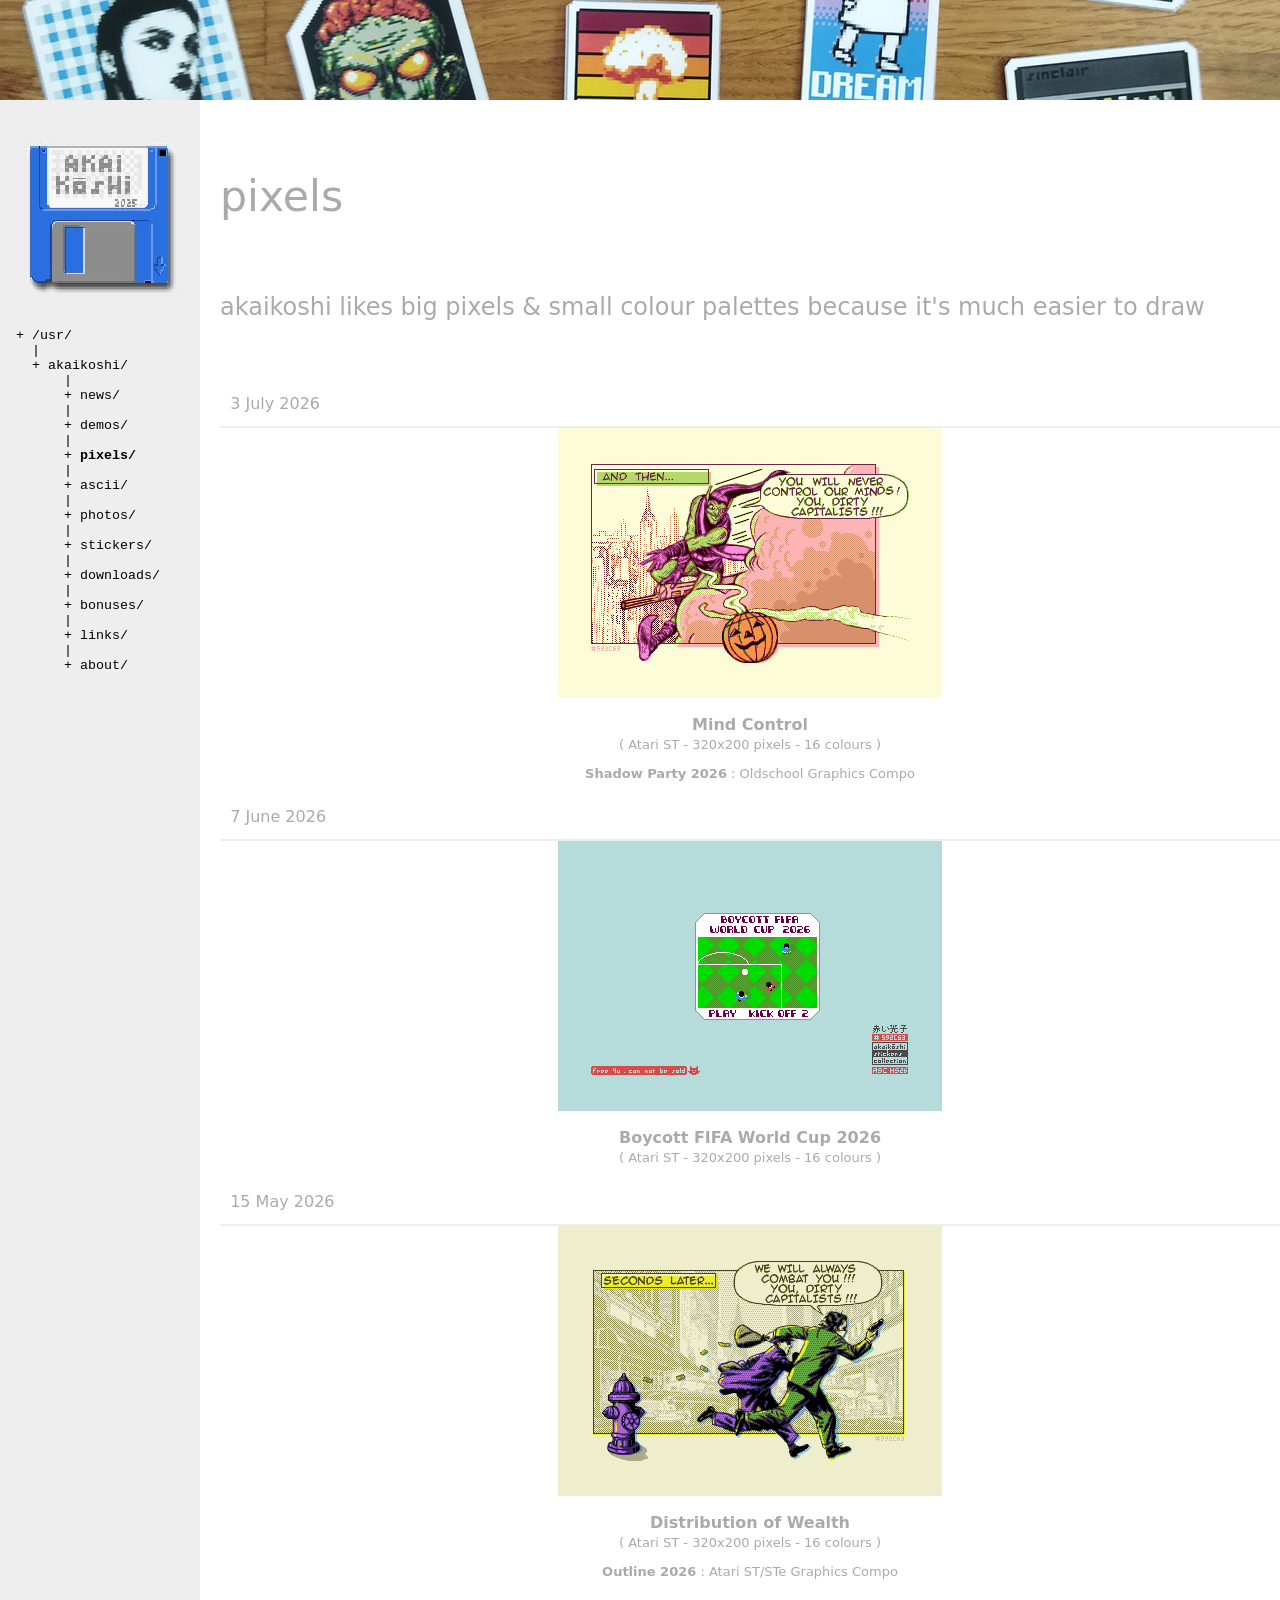
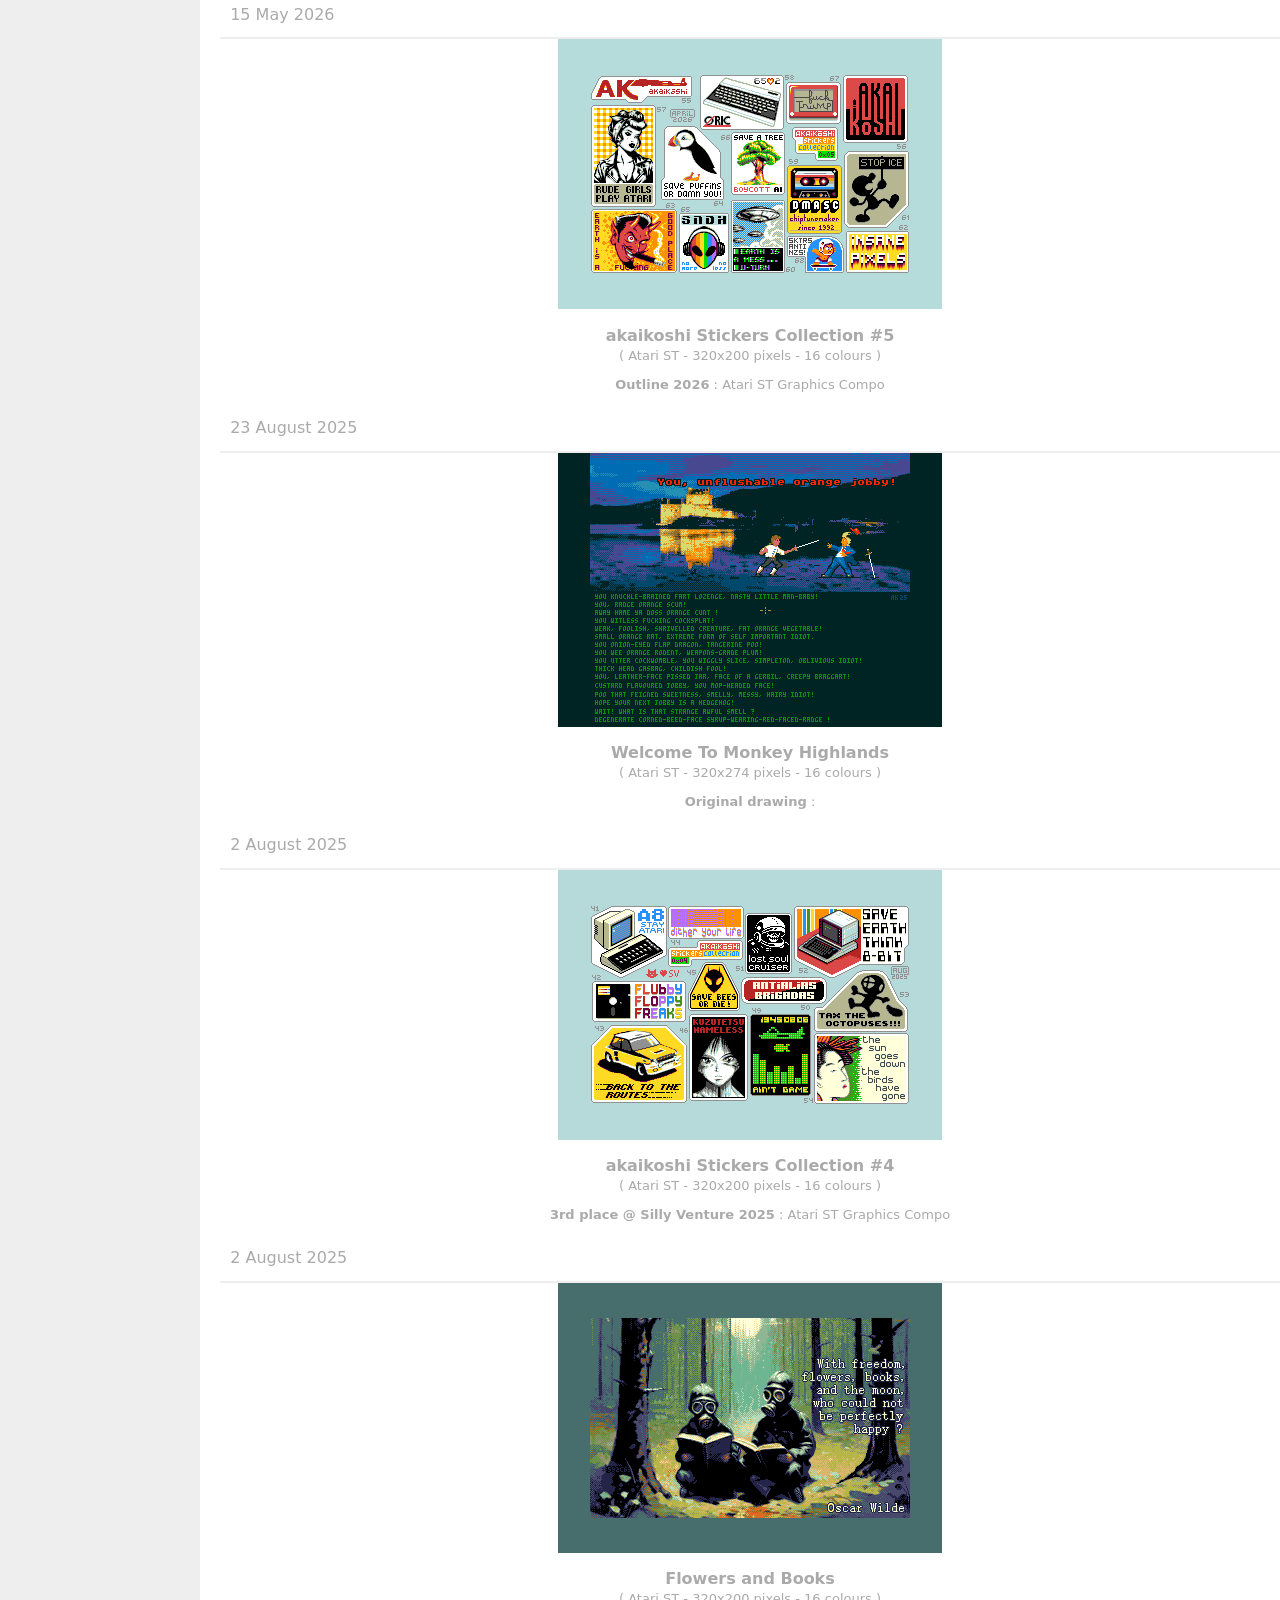
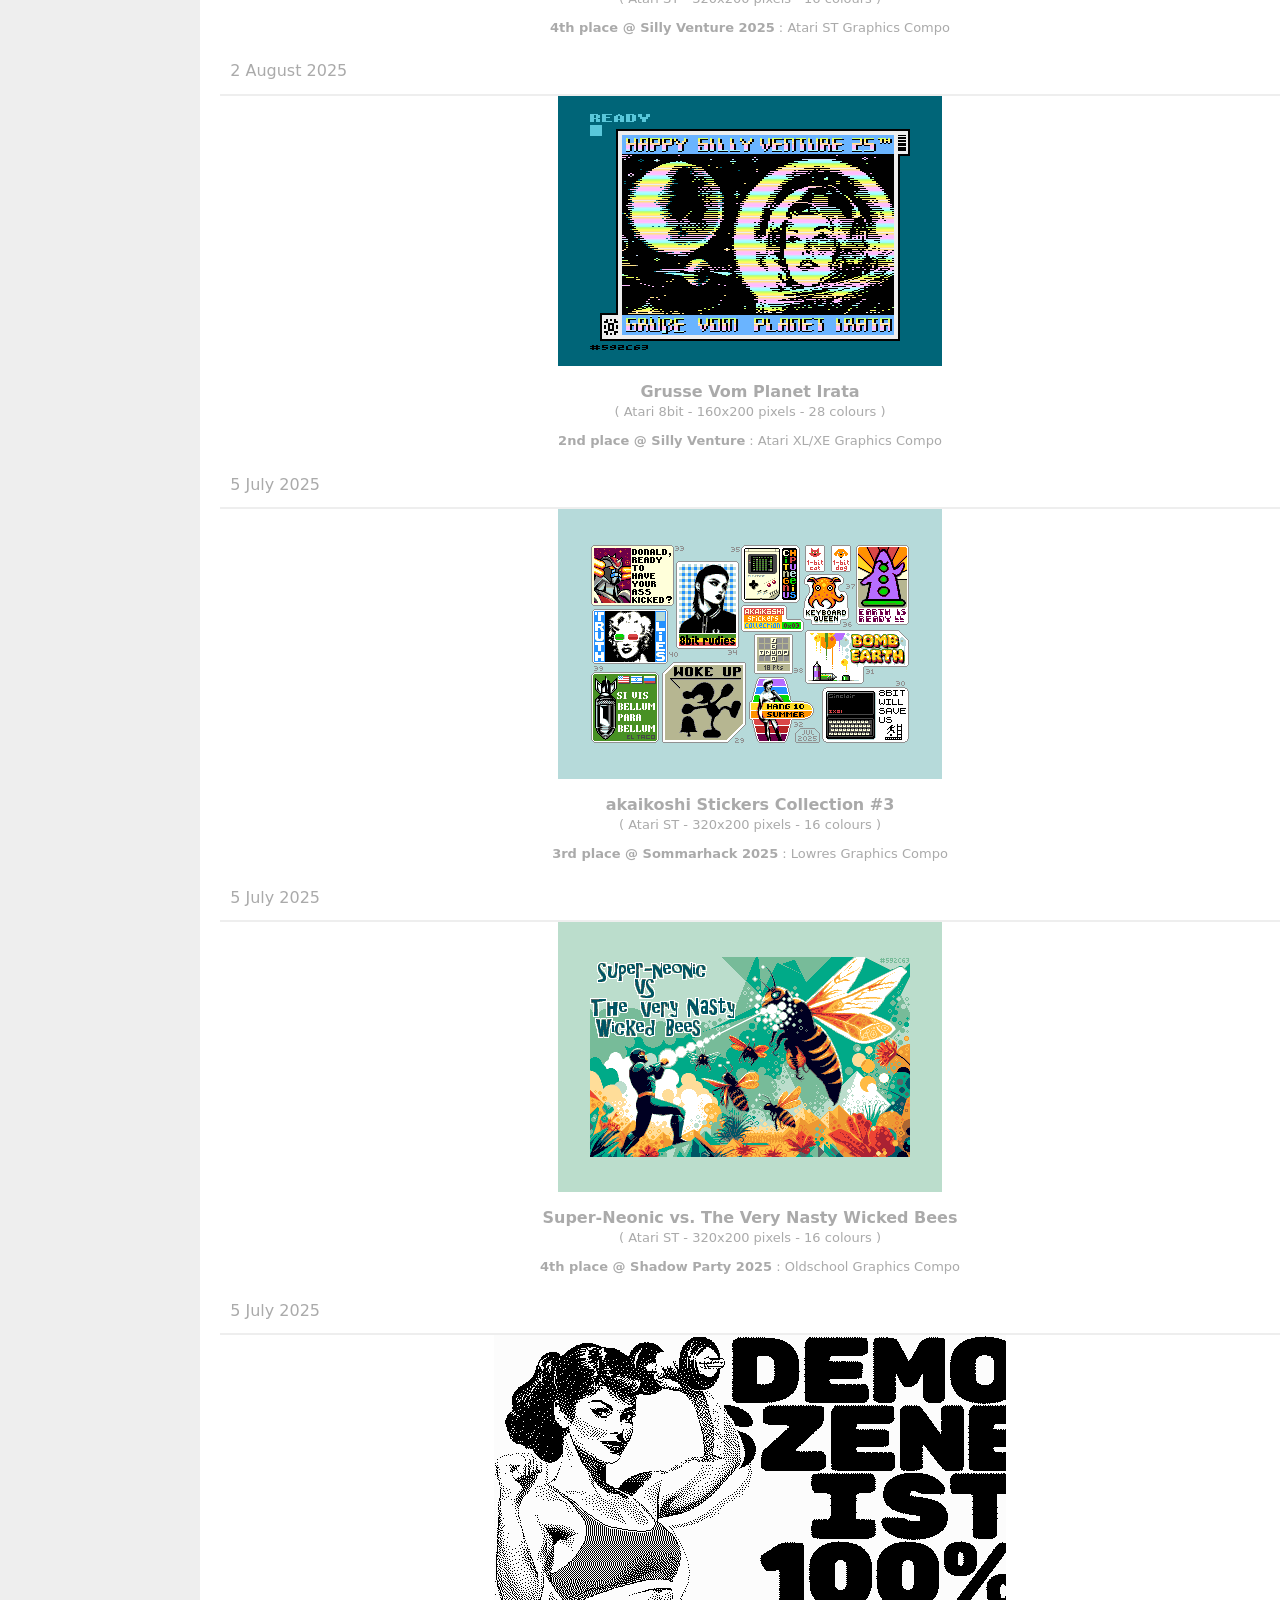
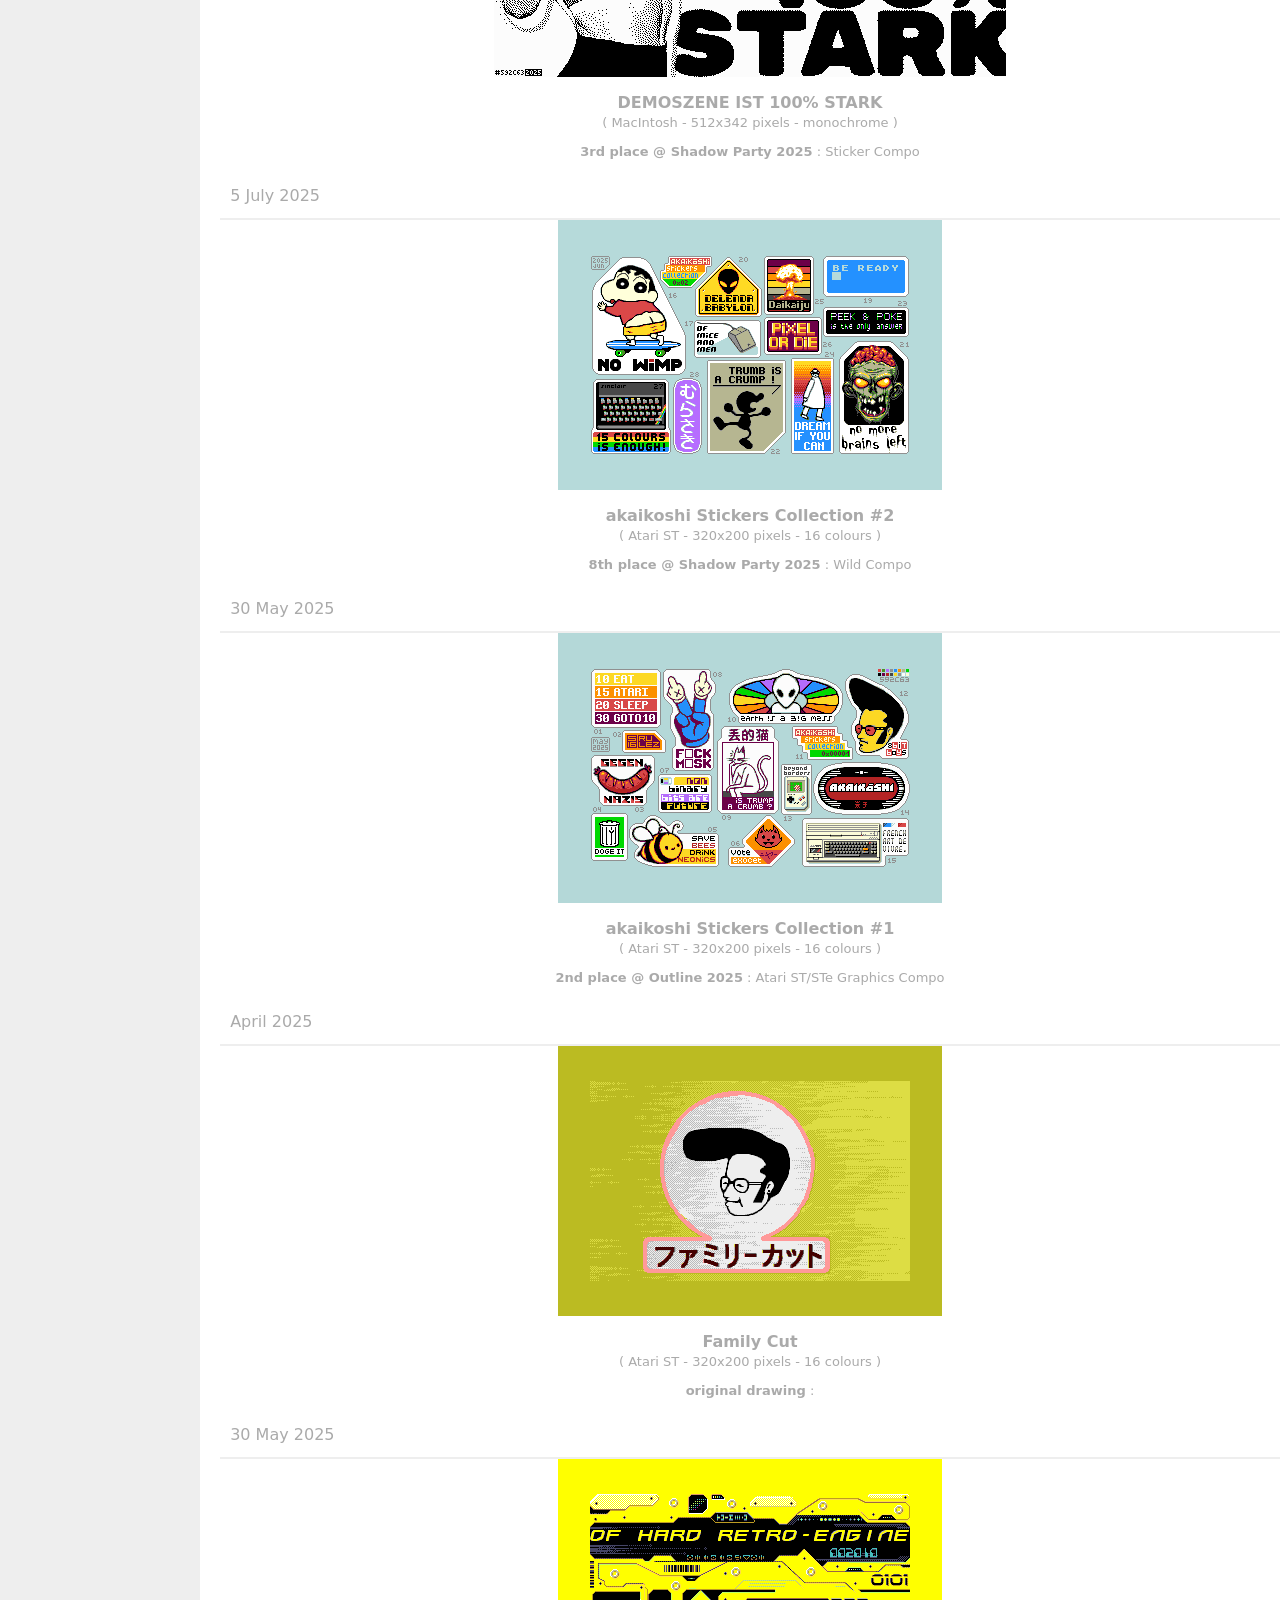
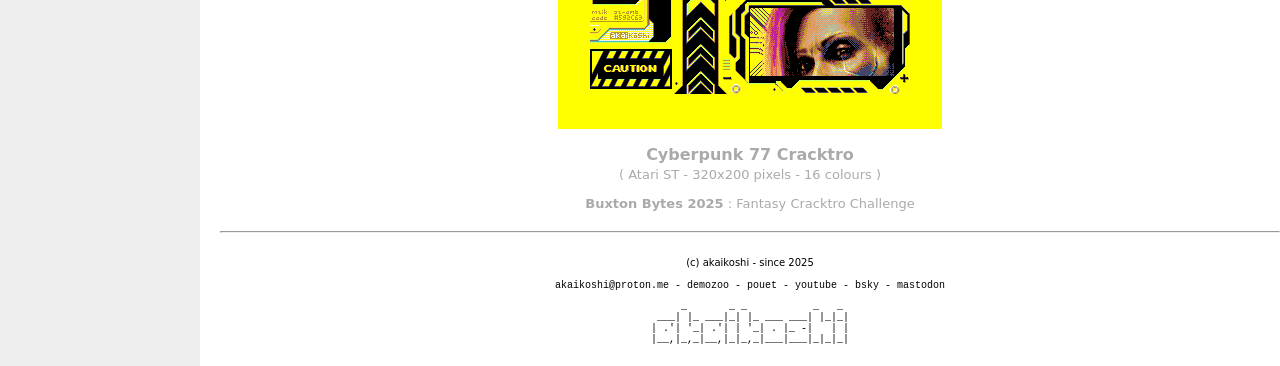
<file: pixels.html>
<!DOCTYPE html>
<HTML>

<HEAD>
	<META charset="utf-8">
	<TITLE>akaikoshi : pixels</TITLE>
	<LINK href="./css/page.css" rel="stylesheet"></LINK>
	<SCRIPT type="text/javascript" src="lib/ak.js"></SCRIPT>
</HEAD>

<SCRIPT>

var akpics = [

["Mind Control", "Atari ST - 320x200 pixels - 16 colours", 
"3 July 2026", "Shadow Party 2026", "Oldschool Graphics Compo",
270
], 

["Boycott FIFA World Cup 2026", "Atari ST - 320x200 pixels - 16 colours", 
"7 June 2026", "", "",
270
], 

["Distribution of Wealth", "Atari ST - 320x200 pixels - 16 colours", 
"15 May 2026", "Outline 2026", "Atari ST/STe Graphics Compo",
270
], 

["akaikoshi Stickers Collection #5", "Atari ST - 320x200 pixels - 16 colours",
"15 May 2026", "Outline 2026", "Atari ST Graphics Compo",
270
], 

["Welcome To Monkey Highlands", "Atari ST - 320x274 pixels - 16 colours",
"23 August 2025", "Original drawing", "",
274
],

["akaikoshi Stickers Collection #4", "Atari ST - 320x200 pixels - 16 colours",
"2 August 2025", "3rd place @ Silly Venture 2025", "Atari ST Graphics Compo",
270
], 

["Flowers and Books", "Atari ST - 320x200 pixels - 16 colours",
"2 August 2025", "4th place @ Silly Venture 2025", "Atari ST Graphics Compo",
270
],

["Grusse Vom Planet Irata", "Atari 8bit - 160x200 pixels - 28 colours",
"2 August 2025", "2nd place @ Silly Venture", "Atari XL/XE Graphics Compo",
270
],

["akaikoshi Stickers Collection #3", "Atari ST - 320x200 pixels - 16 colours",
"5 July 2025","3rd place @ Sommarhack 2025", "Lowres Graphics Compo",
270
],

["Super-Neonic vs. The Very Nasty Wicked Bees", "Atari ST - 320x200 pixels - 16 colours",
"5 July 2025","4th place @ Shadow Party 2025", "Oldschool Graphics Compo",
270
],

["DEMOSZENE IST 100% STARK", "MacIntosh - 512x342 pixels - monochrome",
"5 July 2025","3rd place @ Shadow Party 2025", "Sticker Compo",
342
],

["akaikoshi Stickers Collection #2", "Atari ST - 320x200 pixels - 16 colours",
"5 July 2025","8th place @ Shadow Party 2025", "Wild Compo",
270
],

["akaikoshi Stickers Collection #1", "Atari ST - 320x200 pixels - 16 colours", 
"30 May 2025", "2nd place @ Outline 2025", "Atari ST/STe Graphics Compo",
270
],

["Family Cut", "Atari ST - 320x200 pixels - 16 colours", 
"April 2025", "original drawing", "",
270
],

["Cyberpunk 77 Cracktro", "Atari ST - 320x200 pixels - 16 colours", 
"30 May 2025", "Buxton Bytes 2025", "Fantasy Cracktro Challenge",
270
]

];

<!-- 
//------------------------------------------------------------------------------
// ---- BODY ----
//------------------------------------------------------------------------------
-->

start_page(4, "pixels", "akaikoshi likes big pixels & small colour palettes because it's much easier to draw" );

	var i, nbpics = akpics.length;

	document.write( "<table width=100% border=0 cellspacing=0 cellpadding=0>" );

	for( i=0; i<nbpics; i++ )
	{
		var picdata = akpics[i];
		var imgname = formatfilename(picdata[0].toLowerCase());
		
		//date
		document.write( "<tr><TD align=><h2>&nbsp; "+picdata[2]);
		document.write( "<tr height=2 bgcolor=#EEEEEE><TD>");
		document.write( "<tr height=2><TD align=center>");
		document.write( "<img src='pixels/" + imgname + ".png' height="+picdata[5]+" >" );

		document.write( "<h2><b>"+ picdata[0] +"</B><font size=2><font size=2>" );
		
		// party -----------------------------------------------
		if(picdata[1]!==""){ document.write( "<BR>( " + picdata[1] +" )" ); }
		
		// party -----------------------------------------------
		if(picdata[3]!==""){ document.write( "<P><B>"+ picdata[3]+"</B> : " + picdata[4]+ "</B> "); }
		
	}
   
	document.write( "</table>" );
 
end_page(); 

</SCRIPT>
</HTML>
</file>
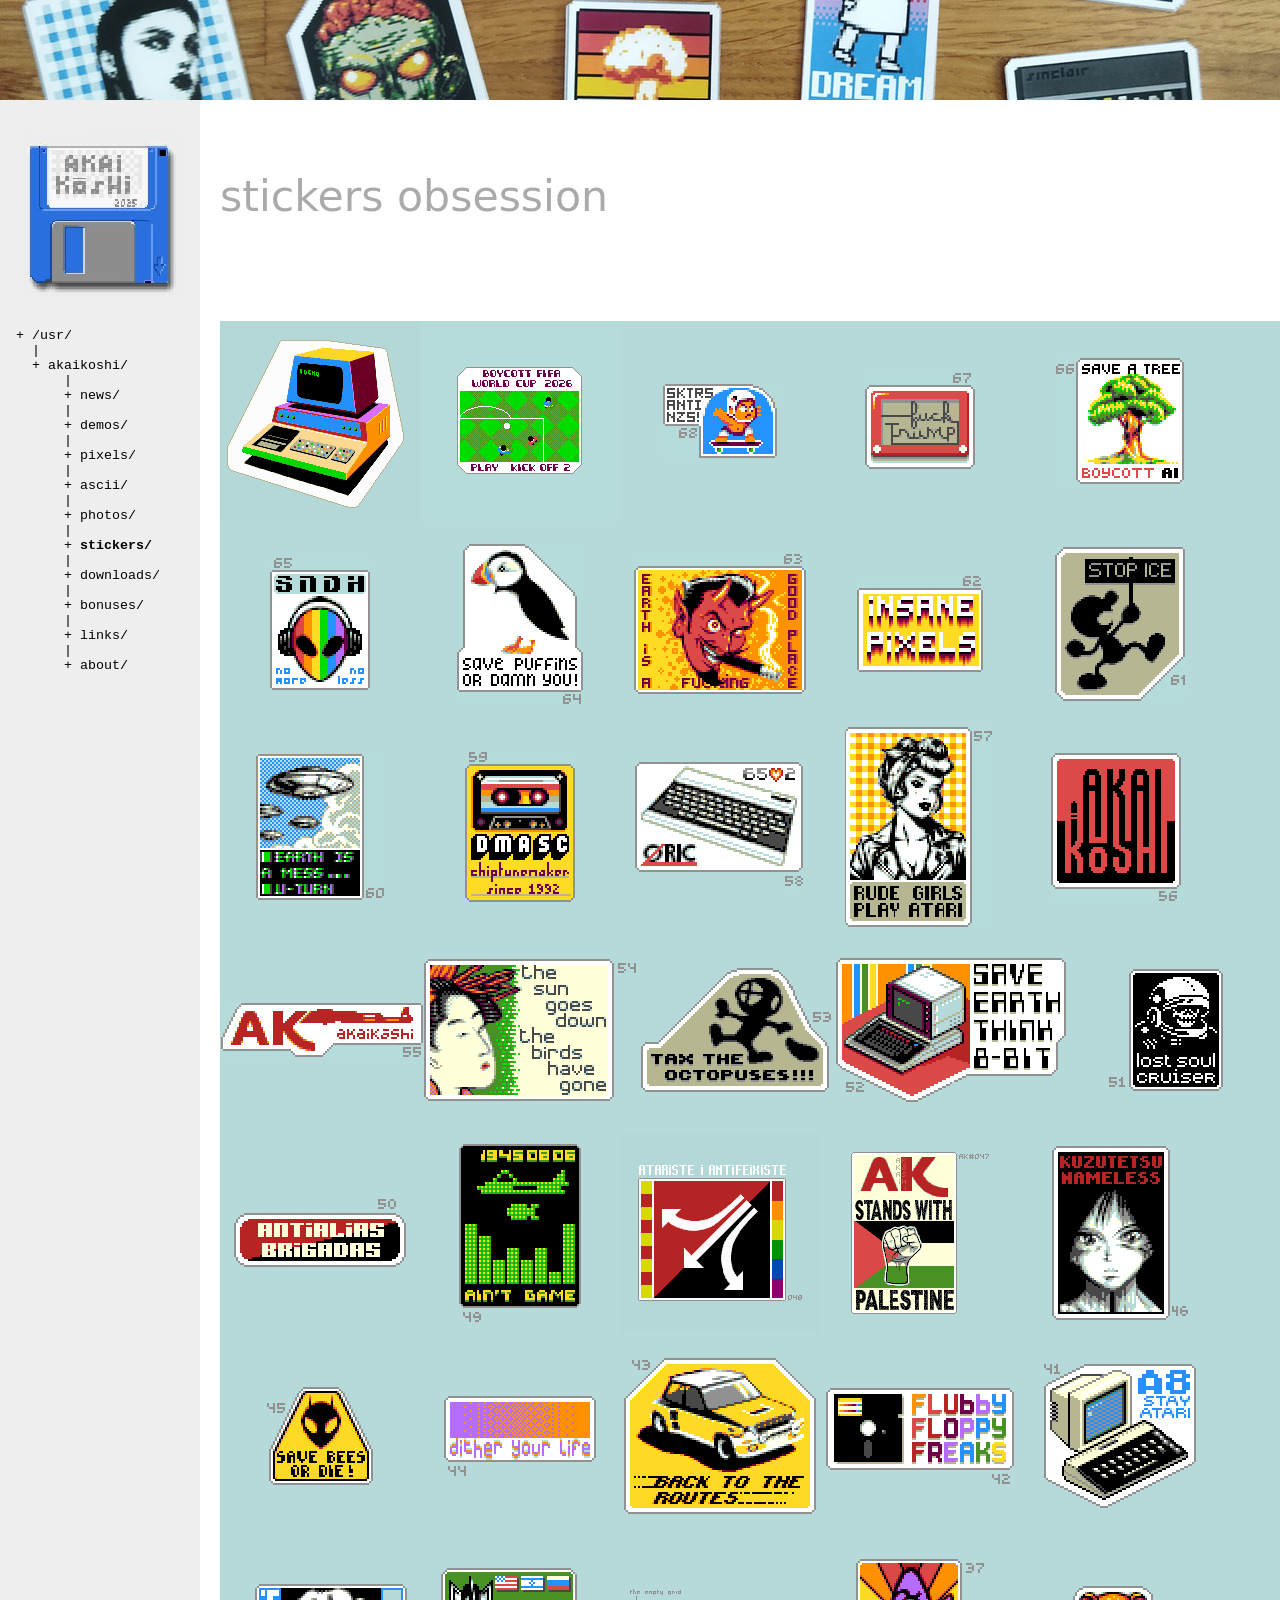
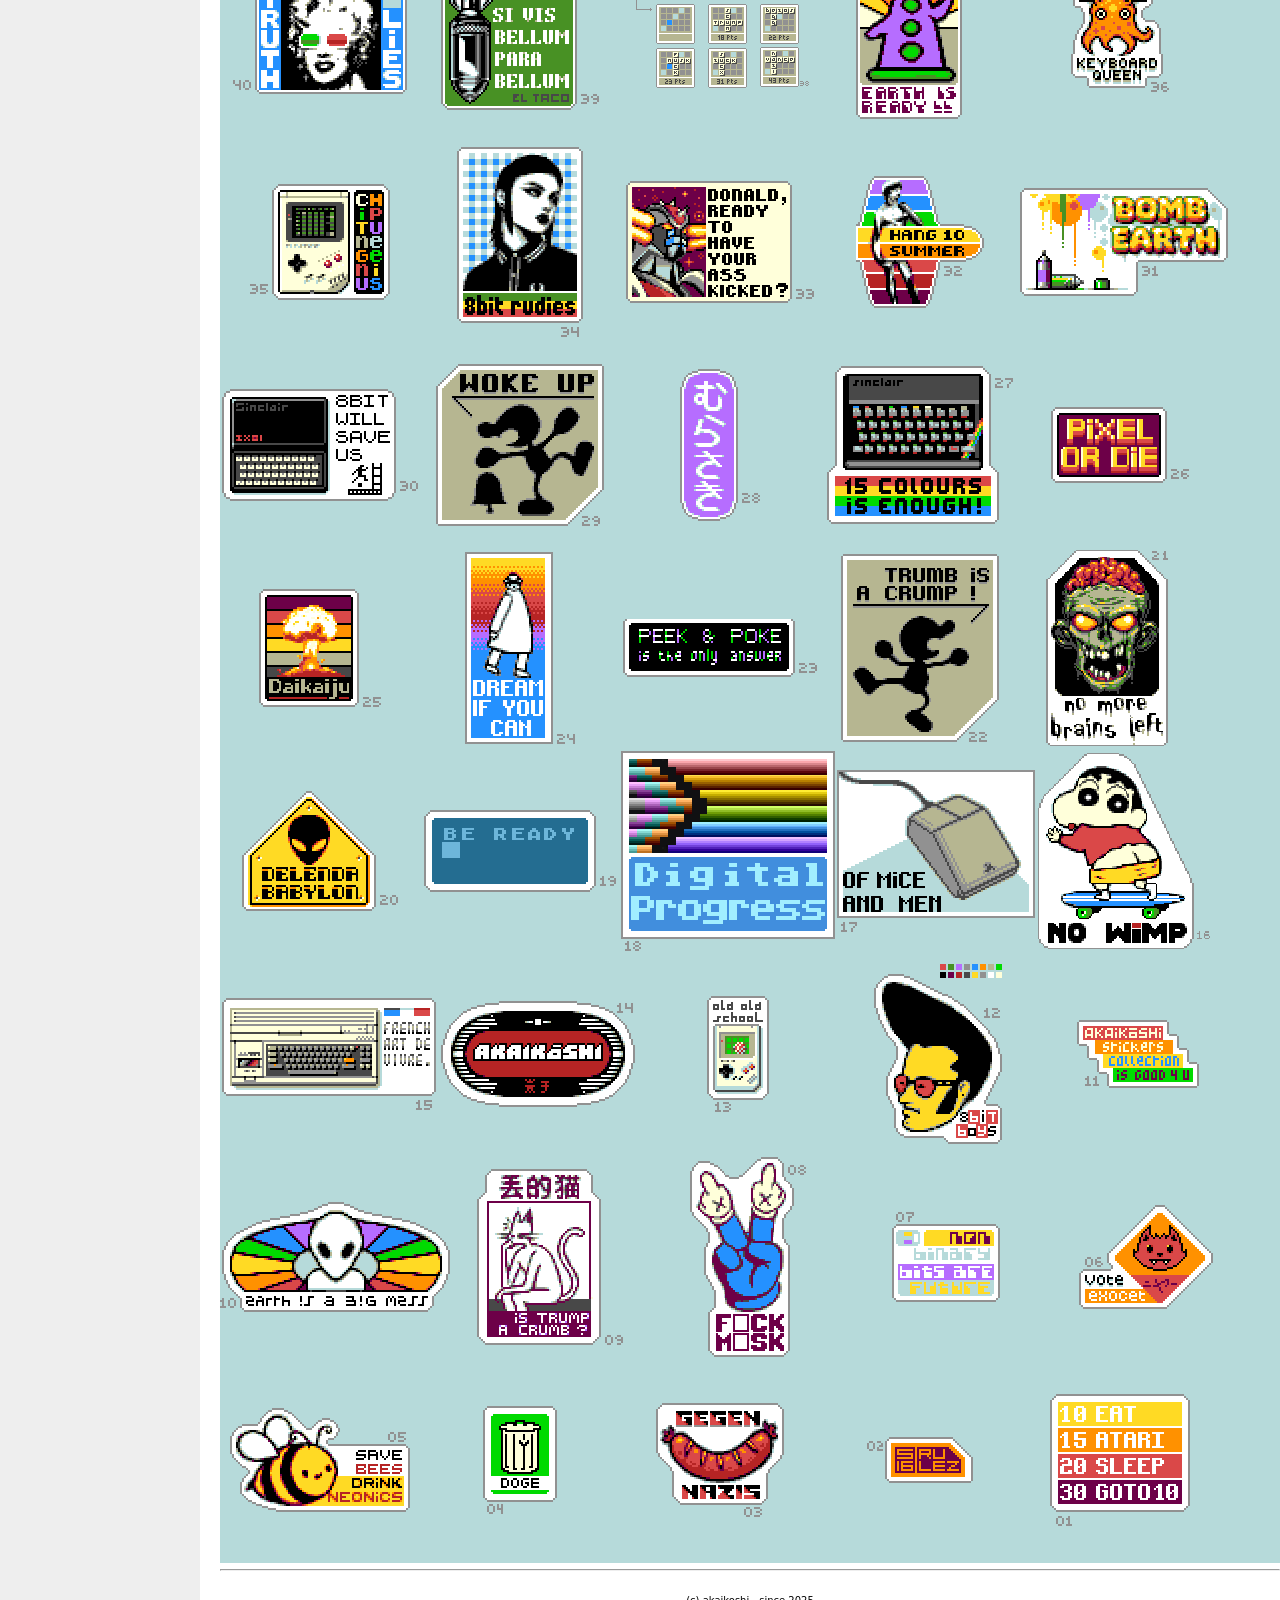
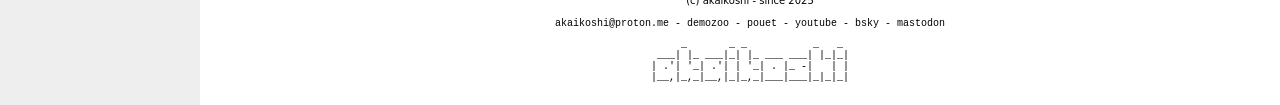
<file: stickers.html>
<!DOCTYPE html>
<HTML>

<HEAD>
	<META charset="utf-8">
	<TITLE>akaikoshi : stickers collection</TITLE>
	<LINK href="./css/page.css" rel="stylesheet"></LINK>
	<SCRIPT type="text/javascript" src="lib/ak.js"></SCRIPT>
</HEAD>

<SCRIPT>
	
<!-- 
//------------------------------------------------------------------------------
// ---- BODY ----
//------------------------------------------------------------------------------
-->

start_page(7, "stickers obsession", "" );

  var i, idx, nbstickers=70;
  
  document.write ("<table border=0 cellpadding=0 cellspacing=0 bgcolor=#b6dada><tr width=100%><td>");

  for (i=nbstickers; i>0 ; i-- )
  {
	if (i<10) { idx="00"+i; }
	else if (i<100) { idx="0"+i; }
	else { idx=i+1; }
    document.write( "<a href='stickers/asc_"+idx+".png'><img src='stickers/thumbs/asc_"+idx+"_t.png' height=200></A>" );
  }
	document.write ("</table>");

end_page(); 

<!-- 
//------------------------------------------------------------------------------
// ---- END OF PAGE ----
//------------------------------------------------------------------------------
-->

</SCRIPT>
</HTML>
</file>
<file: css/page.css>
BODY 
{
 font-family: system-ui;
 font-size: 10pt;
 margin:0;
}

a:link		{ color: black; }
a:visited	{ color: #000000; }
a:hover		{ color: red; }
a:active	{ color: white; }
a		    { text-decoration: none }

h1 { font-family: system-ui; font-size: 12pt;  font-weight:normal; color: #000000;}
h2 { font-family: system-ui; font-size: 12pt;  font-weight:normal; color: #AAAAAA;}
h3 { font-family: system-ui; font-size: 12pt;  font-weight:bold; color: #000000;}
h4 { font-family: system-ui; font-size: 18pt;  font-weight:normal; color: #AAAAAA;}
h5 { font-family: system-ui; font-size: 32pt;  font-weight:normal; color: #AAAAAA;}

/* h6 : menu */
h6 { font-family: monospace; font-size: 10pt;  font-weight:normal; color: #000000;}

form 	   { margin-top: 0px; margin-right: 0px; margin-bottom: 0px; margin-left: 0px; padding-top: 0px; padding-right: 0px; padding-bottom: 0px; padding-left: 0px}
input 	 { background-color: #e5e5e5; border: #000000; border-style: solid; border-top-width: 1px; border-right-width: 1px; border-bottom-width: 1px; border-left-width: 1px; font-family: Verdana, Arial, Helvetica, sans-serif; font-size: 12px; color: #000000}
select 	 { background-color: #e5e5e5; border: #000000; border-style: solid; border-top-width: 1px; border-right-width: 1px; border-bottom-width: 1px; border-left-width: 1px ; font-family: Verdana, Arial, Helvetica, sans-serif; font-size: 12px; color: #000000}
submit 	 { font-family: Verdana,Arial; font-size: 10px; font-weight: 700; color: #FFFFFF; background-color: #000000; border: #000000; border-style: solid; border-top-width: 1px; border-right-width: 1px; border-bottom-width: 1px; border-left-width: 1px }
textarea { background-color: #e5e5e5; border: #000000; border-style: solid; border-top-width: 1px; border-right-width: 1px; border-bottom-width: 1px; border-left-width: 1px; font-family: Verdana, Arial, Helvetica, sans-serif; font-size: 12px; color: #000000 }

img {
  image-rendering: pixelated;
  }
</file>
